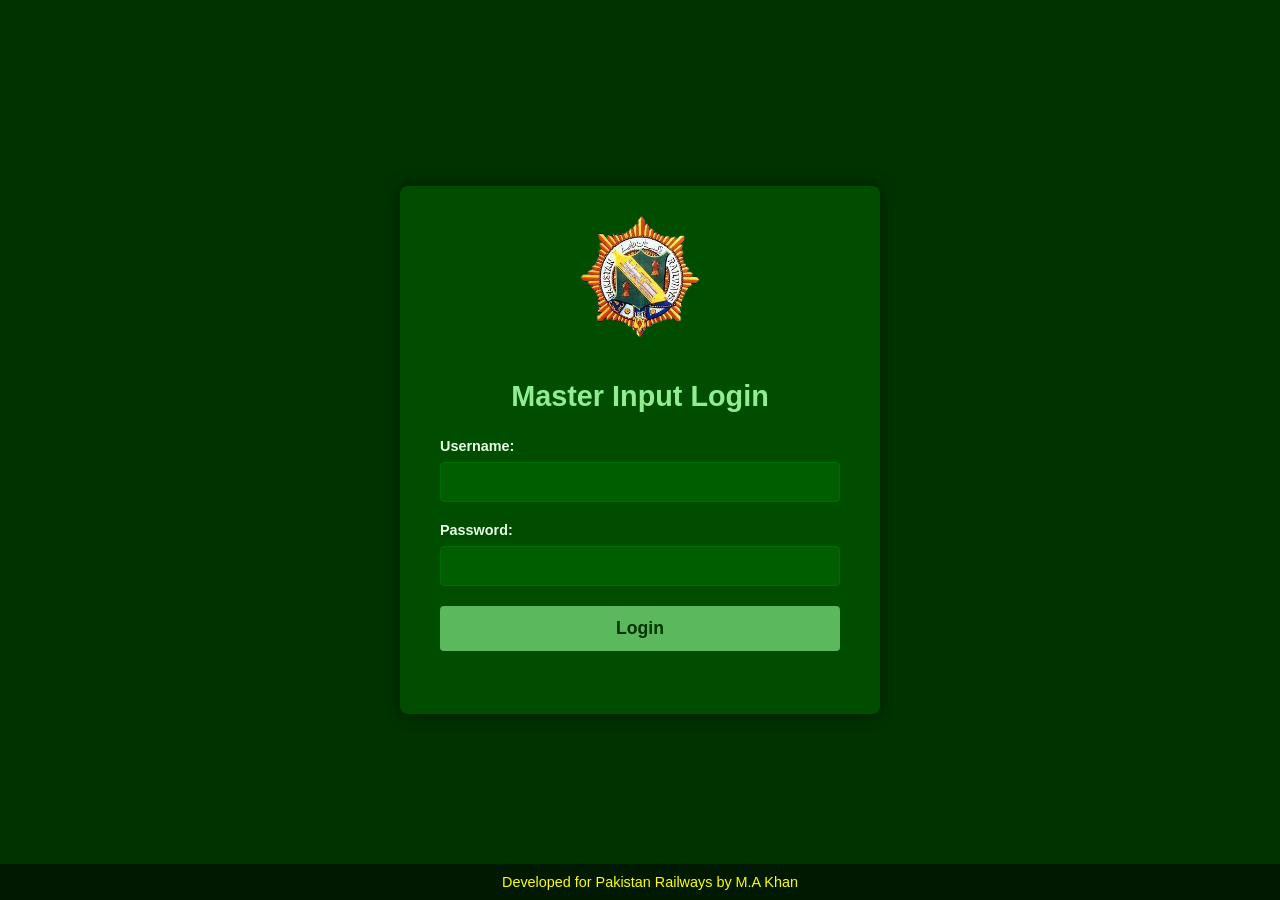
<file: index.html>
<!DOCTYPE html>
<html lang="en">
<head>
    <meta charset="UTF-8">
    <meta name="viewport" content="width=device-width, initial-scale=1.0">
    <link rel="preconnect" href="https://fonts.googleapis.com">
<link rel="preconnect" href="https://fonts.gstatic.com" crossorigin>
<link href="https://fonts.googleapis.com/css2?family=Noto+Nastaliq+Urdu:wght@400;700&family=Poppins:ital,wght@0,100;0,200;0,300;0,400;0,500;0,600;0,700;0,800;0,900;1,100;1,200;1,300;1,400;1,500;1,600;1,700;1,800;1,900&family=Roboto:ital,wght@0,100..900;1,100..900&display=swap" rel="stylesheet">
    <title>Login - Train Schedule Management</title>
    <style>
        html, body {
            height: 100%;
        }
        body {
            font-family: Arial, sans-serif;
            background-color: #003300; /* Dark Green Background */
            color: #e6ffe6; /* Light Green Text */
            display: flex;
            justify-content: center;
            align-items: center;
            height: 100vh;
            margin: 0;
        }
        .login-container {
            background-color: #004d00; /* Darker Green Container */
            padding: 30px 40px;
            border-radius: 8px;
            box-shadow: 0 0 15px rgba(0,0,0,0.5);
            width: 100%;
            max-width: 400px;
            text-align: center;
        }
        .login-container h1 {
            color: #90ee90; /* Light Green Heading */
            margin-bottom: 25px;
            font-size: 1.8em;
        }
        .login-container label {
            display: block;
            text-align: left;
            margin-bottom: 8px;
            font-weight: bold;
            font-size: 0.9em;
        }
        .login-container input[type="text"],
        .login-container input[type="password"] {
            width: 100%; /* Use 100% and box-sizing */
            padding: 10px;
            margin-bottom: 20px;
            border-radius: 4px;
            border: 1px solid #006d00; /* Green border */
            background-color: #005d00; /* Slightly lighter green for input */
            color: #e6ffe6;
            box-sizing: border-box;
            font-size: 1em;
        }
       .login-container button[type="submit"]
        /*.login-container button */
        {
            background-color: #5cb85c; /* Bright Green Button */
            color: #003300; /* Dark text for contrast */
            font-weight: bold;
            padding: 12px 20px;
            border: none;
            border-radius: 4px;
            cursor: pointer;
            font-size: 1.1em;
            width: 100%;
            transition: background-color 0.2s ease;
        }
        .login-container button[type="submit"]:hover
        /* .login-container button:hover*/
        {
            background-color: #4cae4c; /* Darker green on hover */
        }
        #error-message {
            color: #ff9999; /* Light Red/Pink for errors on dark background */
            margin-top: 15px;
            font-size: 0.9em;
            min-height: 1.2em;
        }
        .login-logo {
            max-width: 120px; /* Or a size that fits your logo well */
            margin-bottom: 20px;
        }
        .footer {
            position: fixed;
            bottom: 0;
            left: 0;
            width: 100%;
            text-align: center;
            padding: 10px;
            background-color: rgba(0, 0, 0, 0.5); /* Semi-transparent black */
            color: yellow;
            font-size: 0.9em;
            animation: subtleGlowFooter 2s infinite ease-in-out;
        }
        @keyframes subtleGlowFooter {
            0%, 100% { text-shadow: 0 0 3px rgba(255, 255, 0, 0.4); }
            50% { text-shadow: 0 0 8px rgba(255, 255, 0, 0.8); }
        }
    </style>
</head>
<body>
    <div class="login-container">
        <!-- IMPORTANT: Replace the 'src' attribute below with the path to your actual logo file. -->
        <!-- For example, if you upload 'Pakistan-Railway-Logo.jpg' to the same folder as this file, use src="Pakistan-Railway-Logo.jpg" -->
        <img src="./logo.png" alt="Logo" class="login-logo">
        <h1>Master Input Login</h1>
        <form id="login-form">
            <div>
                <label for="username">Username:</label>
                <input type="text" id="username" name="username" required>
            </div>
            <div>
                <label for="password">Password:</label>
                <input type="password" id="password" name="password" required>
            </div>
            <button type="submit">Login</button>
         </form>
        <div id="error-message"></div>
    </div>
 <div class="footer">Developed for Pakistan Railways by M.A Khan</div>
    <script type="module" src="login_script.js"></script>
</body>
</html>
</file>
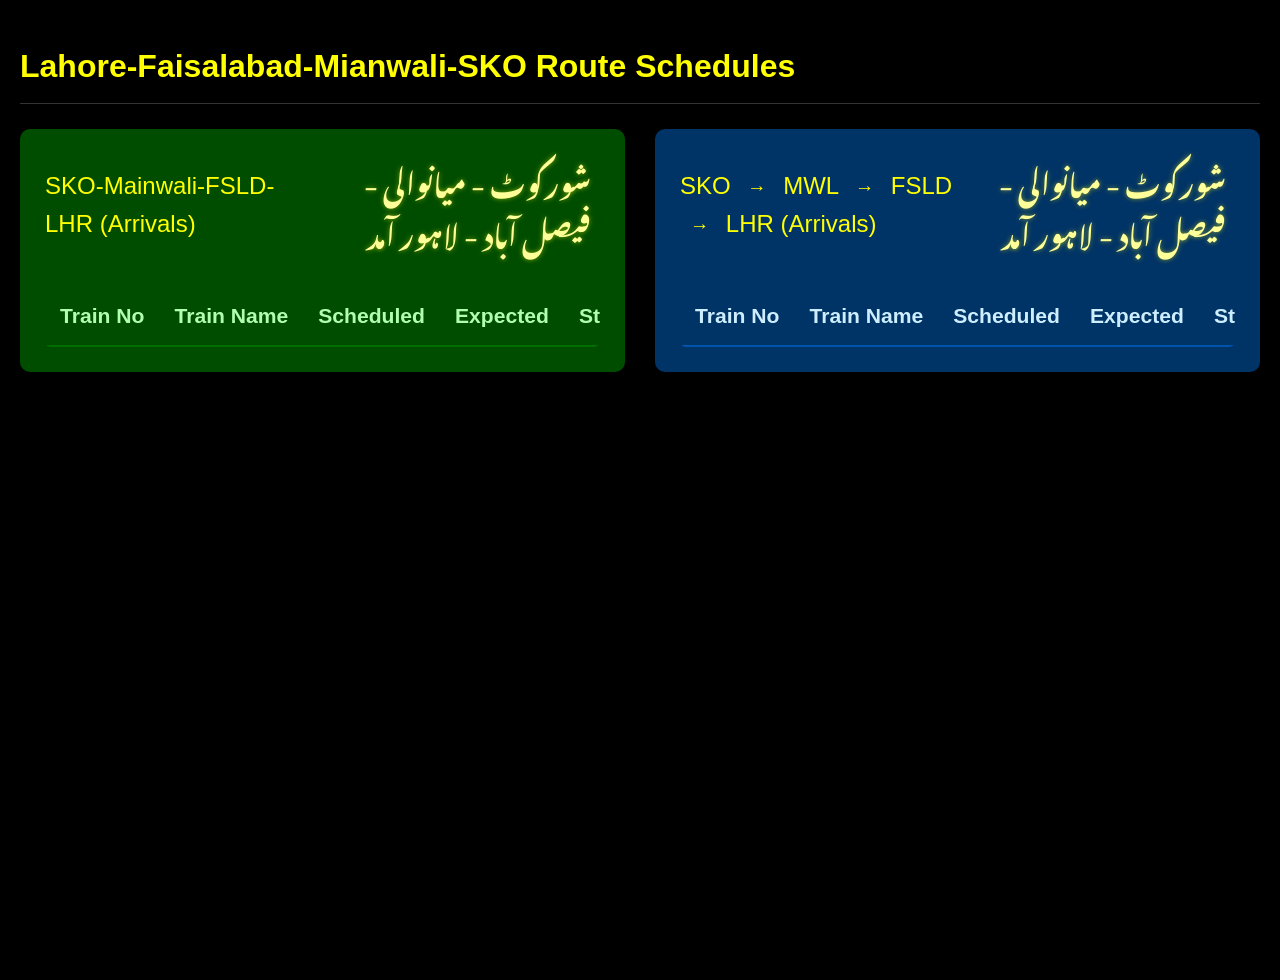
<file: display_lhr_fsld.html>
<!DOCTYPE html>
<html lang="en">
<head>
    <meta charset="UTF-8">
    <meta name="viewport" content="width=device-width, initial-scale=1.0">
    <title>LHR - FSLD Schedules</title>
    <link rel="preconnect" href="https://fonts.googleapis.com">
    <link rel="preconnect" href="https://fonts.gstatic.com" crossorigin>
    <link href="https://fonts.googleapis.com/css2?family=Noto+Nastaliq+Urdu:wght@400;700&display=swap" rel="stylesheet">
    <link rel="stylesheet" href="display_style.css">
</head>
<body>
    <!-- Railway Announcement -->
    <!-- <div id="railway-announcement" class="railway-announcement">
        <div class="announcement-content">
            <strong>تمام مسافر حضرات کو ریلوے انتظامیہ کی طرف سے اطلاع دی جاتی ہے کہ  107 اسلام أباد ایکسپریس کی ڈیریلمنٹ کی وجہ سے راولپنڈی سے لاہور أنے اور جانے کی ٹرین کو وزیرأباد ۔ حافظ أباد ۔ سانگلہ ہلز کی طرف روٹ کر دیا گیا ہے۔<br>
            مسافروں کو وقتی پریشانی کے لیے ریلوے معذرت خواہ ہے۔    شکریہ</strong>
        </div>
    </div> -->

    <h1><span id="page-title-text">Lahore-Faisalabad-Mianwali-SKO Route Schedules</span> <span id="current-datetime" class="current-datetime-display"></span></h1>

    <div class="display-container">
        <section id="lhr-fsld-departures-section" class="route-section departures-theme">
                 <h2><span class="en-text">SKO-Mainwali-FSLD-LHR (Arrivals)</span><span class="ur-text">شورکوٹ - میانوالی - فیصل آباد - لاہور آمد</span></h2>
            <div class="table-wrapper">
                <table>
                    <thead>
                        <tr>
                            <th>Train No</th>
                            <th>Train Name</th>
                            <th>Scheduled</th>
                            <th>Expected</th>
                            <th>Status</th>
                            <th>Platform</th>
                        </tr>
                    </thead>
                    <tbody id="lhr-fsld-departures-body">
                        <!-- Data will be populated by JavaScript -->
                    </tbody>
                </table>
            </div>
        </section>

       <section id="fsld-lhr-arrivals-section" class="route-section arrivals-theme">
            <h2><span class="en-text">SKO <span class="arrow">&rarr;</span> MWL <span class="arrow">&rarr;</span> FSLD <span class="arrow">&rarr;</span> LHR (Arrivals)</span><span class="ur-text">شورکوٹ - میانوالی - فیصل آباد - لاہور آمد</span></h2>
            <div class="table-wrapper">
                <table>
                    <thead>
                        <tr>
                            <th>Train No</th>
                            <th>Train Name</th>
                            <th>Scheduled</th>
                            <th>Expected</th>
                            <th>Status</th>
                            <th>Platform</th>
                        </tr>
                    </thead>
                    <tbody id="fsld-lhr-arrivals-body">
                        <!-- Data will be populated by JavaScript -->
                    </tbody>
                </table>
            </div>
        </section>
    </div>

    <script type="module" src="display_lhr_fsld_script.js"></script>
</body>
</html>
</file>
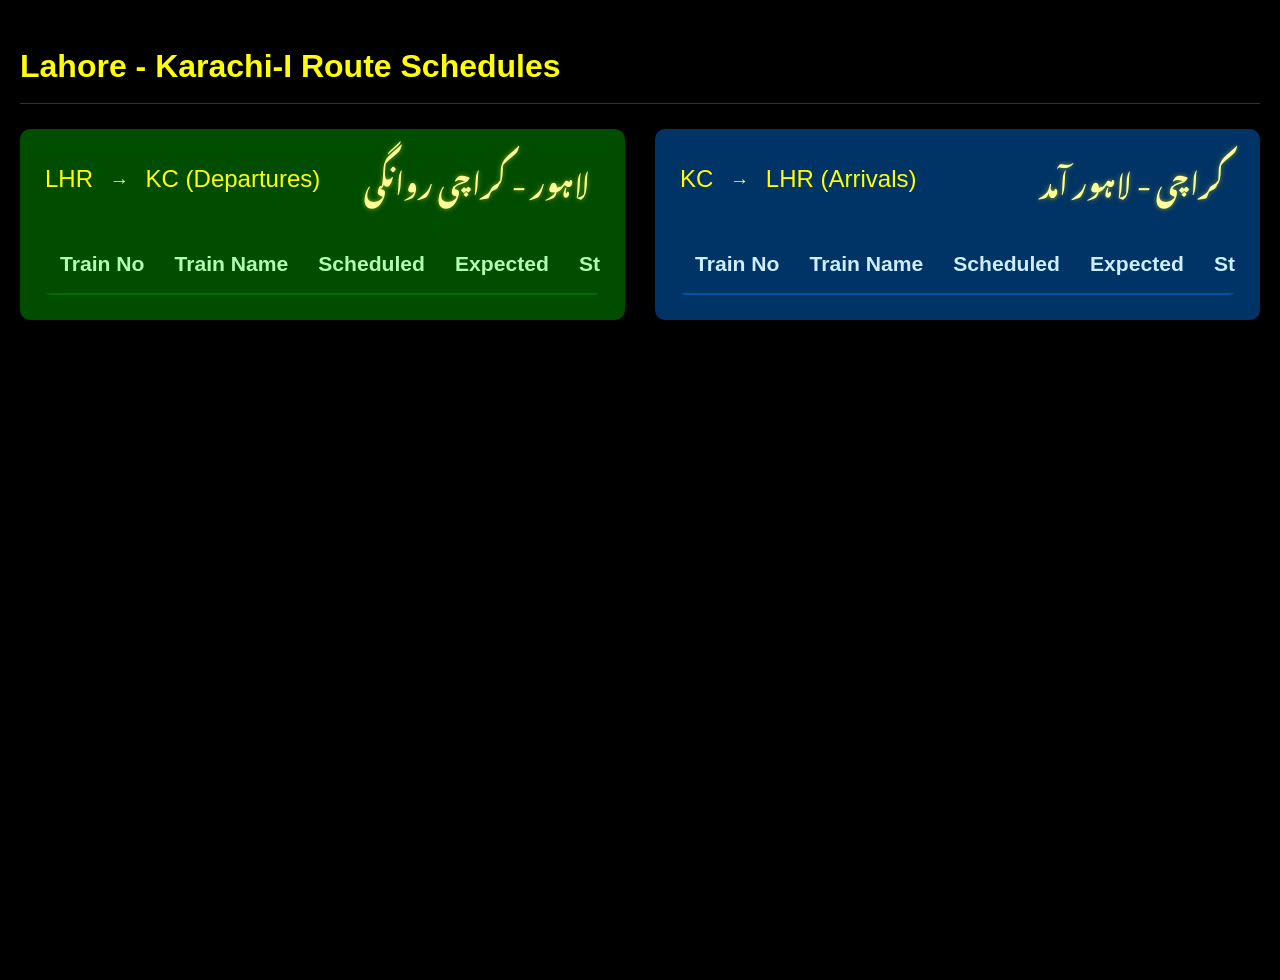
<file: display_lhr_kc.html>
<!DOCTYPE html>
<html lang="en">
<head>
    <meta charset="UTF-8">
    <meta name="viewport" content="width=device-width, initial-scale=1.0">
    <title>LHR - KC Schedules</title>
    <link rel="preconnect" href="https://fonts.googleapis.com">
    <link rel="preconnect" href="https://fonts.gstatic.com" crossorigin>
    <link href="https://fonts.googleapis.com/css2?family=Noto+Nastaliq+Urdu:wght@400;700&display=swap" rel="stylesheet">
    <link rel="stylesheet" href="display_style.css">
</head>
<body>
    <!-- Railway Announcement -->
    <!-- <div id="railway-announcement" class="railway-announcement">
        <div class="announcement-content">
            <strong>تمام مسافر حضرات کو ریلوے انتظامیہ کی طرف سے اطلاع دی جاتی ہے کہ  107 اسلام أباد ایکسپریس کی ڈیریلمنٹ کی وجہ سے راولپنڈی سے لاہور أنے اور جانے کی ٹرین کو وزیرأباد ۔ حافظ أباد ۔ سانگلہ ہلز کی طرف روٹ کر دیا گیا ہے۔<br>
            مسافروں کو وقتی پریشانی کے لیے ریلوے معذرت خواہ ہے۔    شکریہ</strong>
        </div>
    </div> -->

    <h1><span id="page-title-text">Lahore - Karachi-I Route Schedules</span> <span id="current-datetime" class="current-datetime-display"></span></h1>

    <div class="display-container">
        <section id="lhr-kc-departures-section" class="route-section departures-theme">
            <h2><span class="en-text">LHR <span class="arrow">&rarr;</span> KC (Departures)</span><span class="ur-text">لاہور - کراچی روانگی</span></h2>
            <div class="table-wrapper">
                <table>
                    <thead>
                        <tr>
                            <th>Train No</th>
                            <th>Train Name</th>
                            <th>Scheduled</th>
                            <th>Expected</th>
                            <th>Status</th>
                            <th>Platform</th>
                        </tr>
                    </thead>
                    <tbody id="lhr-kc-departures-body">
                        <!-- Data will be populated by JavaScript -->
                    </tbody>
                </table>
            </div>
        </section>

        <section id="kc-lhr-arrivals-section" class="route-section arrivals-theme">
            <h2><span class="en-text">KC <span class="arrow">&rarr;</span> LHR (Arrivals)</span><span class="ur-text">کراچی - لاہور آمد</span></h2>
            <div class="table-wrapper">
                <table>
                    <thead>
                        <tr>
                            <th>Train No</th>
                            <th>Train Name</th>
                            <th>Scheduled</th>
                            <th>Expected</th>
                            <th>Status</th>
                            <th>Platform</th>
                        </tr>
                    </thead>
                    <tbody id="kc-lhr-arrivals-body">
                        <!-- Data will be populated by JavaScript -->
                    </tbody>
                </table>
            </div>
        </section>
    </div>

    <script type="module" src="display_lhr_kc_script.js"></script>
</body>
</html>
</file>
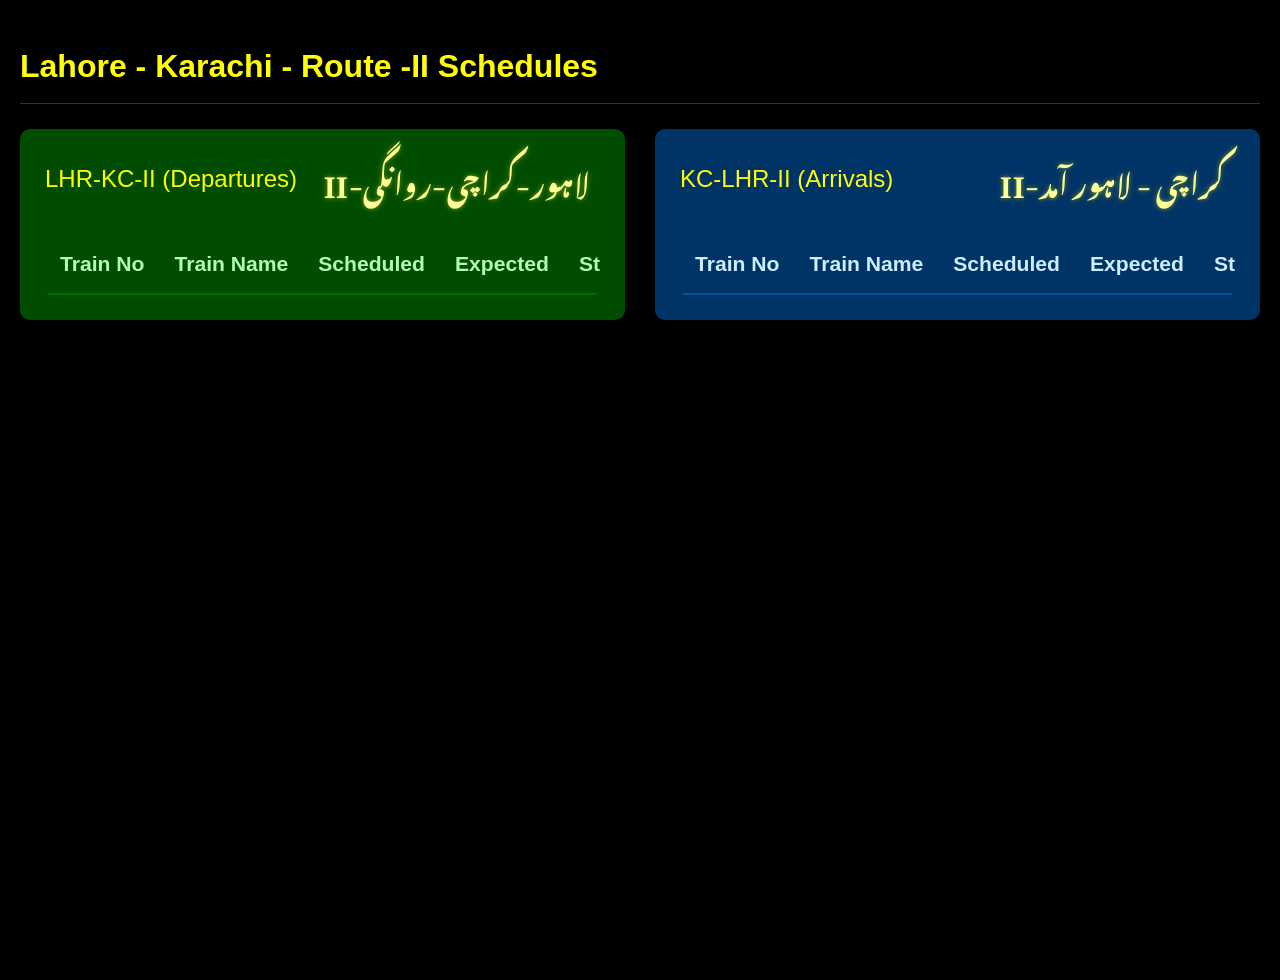
<file: display_lhr_mianwali.html>
<!DOCTYPE html>
<html lang="en">
<head>
    <meta charset="UTF-8">
    <meta name="viewport" content="width=device-width, initial-scale=1.0">
    <link rel="preconnect" href="https://fonts.googleapis.com">
    <link rel="preconnect" href="https://fonts.gstatic.com" crossorigin>
    <link href="https://fonts.googleapis.com/css2?family=Noto+Nastaliq+Urdu:wght@400;700&display=swap" rel="stylesheet">
    <title>LHR - Mianwali Schedules</title>
    <link rel="stylesheet" href="display_style.css">
</head>
<body>
    <!-- Railway Announcement -->
    <!-- <div id="railway-announcement" class="railway-announcement">
        <div class="announcement-content">
            <strong>تمام مسافر حضرات کو ریلوے انتظامیہ کی طرف سے اطلاع دی جاتی ہے کہ  107 اسلام أباد ایکسپریس کی ڈیریلمنٹ کی وجہ سے راولپنڈی سے لاہور أنے اور جانے کی ٹرین کو وزیرأباد ۔ حافظ أباد ۔ سانگلہ ہلز کی طرف روٹ کر دیا گیا ہے۔<br>
            مسافروں کو وقتی پریشانی کے لیے ریلوے معذرت خواہ ہے۔    شکریہ</strong>
        </div>
    </div> -->

    <h1><span id="page-title-text">Lahore - Karachi - Route -II Schedules</span> <span id="current-datetime" class="current-datetime-display"></span></h1>

    <div class="display-container">
        <section id="lhr-mianwali-departures-section" class="route-section departures-theme">
            <h2><span class="en-text">LHR-KC-II (Departures)</span><span class="ur-text">II-لاہور-کراچی-روانگی</span></h2>
            <div class="table-wrapper">
                <table>
                    <thead>
                        <tr>
                            <th>Train No</th>
                            <th>Train Name</th>
                            <th>Scheduled</th>
                            <th>Expected</th>
                            <th>Status</th>
                            <th>Platform</th>
                        </tr>
                    </thead>
                    <tbody id="lhr-mianwali-departures-body">
                        <!-- Data will be populated by JavaScript -->
                    </tbody>
                </table>
            </div>
        </section>

        <section id="mianwali-lhr-arrivals-section" class="route-section arrivals-theme">
               <h2><span class="en-text">KC-LHR-II (Arrivals)</span><span class="ur-text">II-کراچی - لاہور آمد</span></h2>
            <div class="table-wrapper">  
                <table>
                    <thead>
                        <tr>
                            <th>Train No</th>
                            <th>Train Name</th>
                            <th>Scheduled</th>
                            <th>Expected</th>
                            <th>Status</th>
                            <th>Platform</th>
                        </tr>
                    </thead>
                    <tbody id="mianwali-lhr-arrivals-body">
                        <!-- Data will be populated by JavaScript -->
                    </tbody>
                </table>
            </div>
        </section>
    </div>

    <script type="module" src="display_lhr_mianwali_script.js"></script>
</body>
</html>
</file>
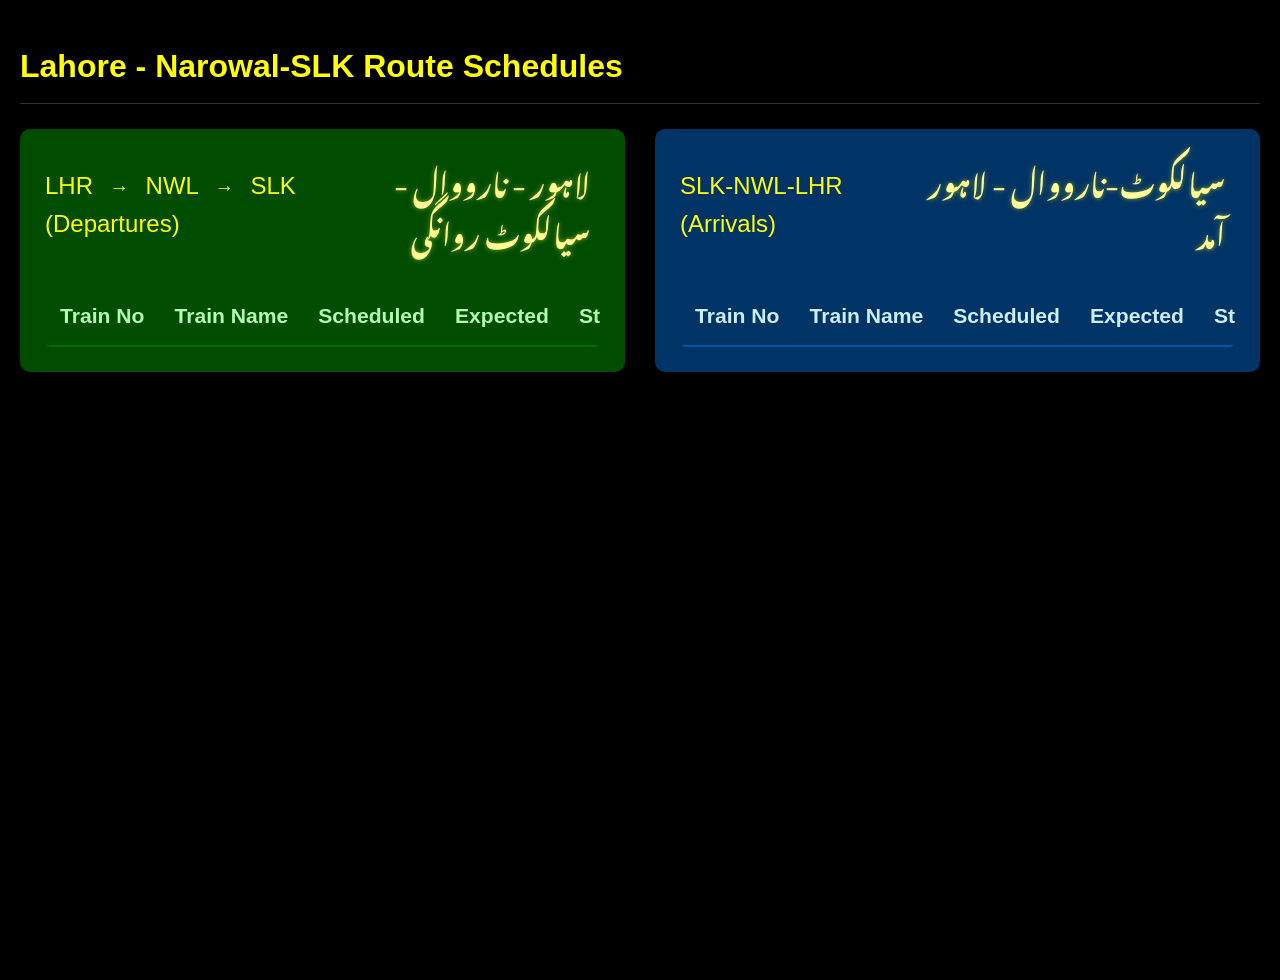
<file: display_lhr_nwl.html>
<!DOCTYPE html>
<html lang="en">
<head>
    <meta charset="UTF-8">
    <meta name="viewport" content="width=device-width, initial-scale=1.0">
    <link rel="preconnect" href="https://fonts.googleapis.com">
    <link rel="preconnect" href="https://fonts.gstatic.com" crossorigin>
    <link href="https://fonts.googleapis.com/css2?family=Noto+Nastaliq+Urdu:wght@400;700&display=swap" rel="stylesheet">
    <title>LHR - NWL Schedules</title>
    <link rel="stylesheet" href="display_style.css">
</head>
<body>
    <!-- Railway Announcement -->
    <!-- <div id="railway-announcement" class="railway-announcement">
        <div class="announcement-content">
            <strong>تمام مسافر حضرات کو ریلوے انتظامیہ کی طرف سے اطلاع دی جاتی ہے کہ  107 اسلام أباد ایکسپریس کی ڈیریلمنٹ کی وجہ سے راولپنڈی سے لاہور أنے اور جانے کی ٹرین کو وزیرأباد ۔ حافظ أباد ۔ سانگلہ ہلز کی طرف روٹ کر دیا گیا ہے۔<br>
            مسافروں کو وقتی پریشانی کے لیے ریلوے معذرت خواہ ہے۔    شکریہ</strong>
        </div>
    </div> -->

    <h1><span id="page-title-text">Lahore - Narowal-SLK Route Schedules</span> <span id="current-datetime" class="current-datetime-display"></span></h1>

    <div class="display-container">
        <section id="lhr-nwl-departures-section" class="route-section departures-theme">
                        <h2><span class="en-text">LHR <span class="arrow">&rarr;</span> NWL <span class="arrow">&rarr;</span> SLK (Departures)</span><span class="ur-text">لاہور - نارووال - سیالکوٹ روانگی</span></h2>
            <div class="table-wrapper">
                <table>
                    <thead>
                        <tr>
                            <th>Train No</th>
                            <th>Train Name</th>
                            <th>Scheduled</th>
                            <th>Expected</th>
                            <th>Status</th>
                            <th>Platform</th>
                        </tr>
                    </thead>
                    <tbody id="lhr-nwl-departures-body">
                        <!-- Data will be populated by JavaScript -->
                    </tbody>
                </table>
            </div>
        </section>

        <section id="nwl-lhr-arrivals-section" class="route-section arrivals-theme">
            <h2><span class="en-text">SLK-NWL-LHR (Arrivals)</span><span class="ur-text">سیالکوٹ-نارووال - لاہور آمد</span></h2>
            <div class="table-wrapper">
                <table>
                    <thead>
                        <tr>
                            <th>Train No</th>
                            <th>Train Name</th>
                            <th>Scheduled</th>
                            <th>Expected</th>
                            <th>Status</th>
                            <th>Platform</th>
                        </tr>
                    </thead>
                    <tbody id="nwl-lhr-arrivals-body">
                        <!-- Data will be populated by JavaScript -->
                    </tbody>
                </table>
            </div>
        </section>
    </div>

    <script type="module" src="display_lhr_nwl_script.js"></script>
</body>
</html>
</file>
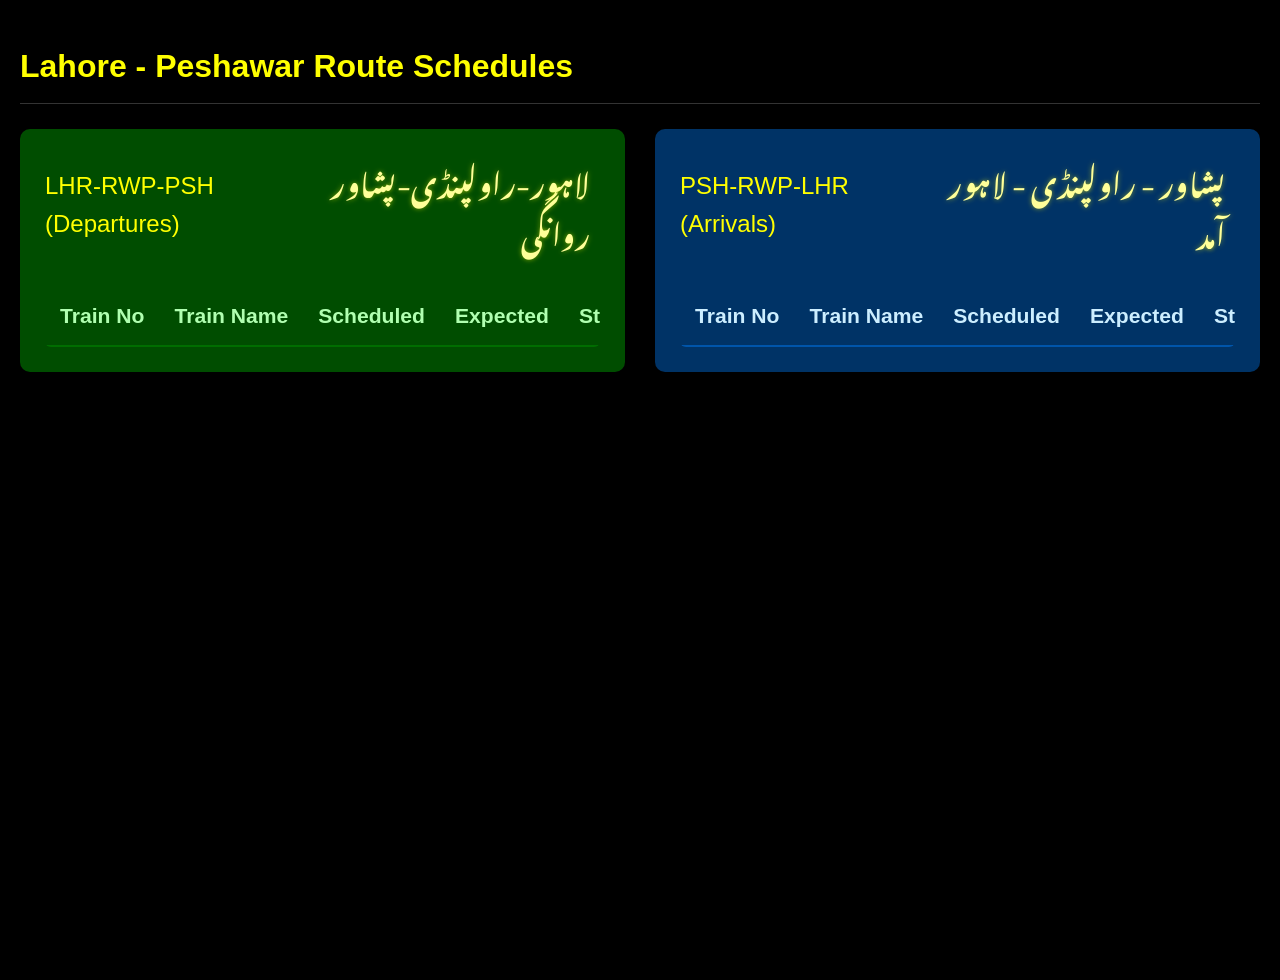
<file: display_lhr_psh.html>
<!DOCTYPE html>
<html lang="en">
<head>
    <meta charset="UTF-8">
    <meta name="viewport" content="width=device-width, initial-scale=1.0">
    <title>LHR - PSH Schedules</title>
    <link rel="preconnect" href="https://fonts.googleapis.com">
    <link rel="preconnect" href="https://fonts.gstatic.com" crossorigin>
    <link href="https://fonts.googleapis.com/css2?family=Noto+Nastaliq+Urdu:wght@400;700&display=swap" rel="stylesheet">
    <link rel="stylesheet" href="display_style.css">
</head>
<body>
    <!-- Railway Announcement -->
    <!-- <div id="railway-announcement" class="railway-announcement">
        <div class="announcement-content">
            <strong>تمام مسافر حضرات کو ریلوے انتظامیہ کی طرف سے اطلاع دی جاتی ہے کہ  107 اسلام أباد ایکسپریس کی ڈیریلمنٹ کی وجہ سے راولپنڈی سے لاہور أنے اور جانے کی ٹرین کو وزیرأباد ۔ حافظ أباد ۔ سانگلہ ہلز کی طرف روٹ کر دیا گیا ہے۔<br>
            مسافروں کو وقتی پریشانی کے لیے ریلوے معذرت خواہ ہے۔    شکریہ</strong>
        </div>
    </div> -->

    <h1><span id="page-title-text">Lahore - Peshawar Route Schedules</span> <span id="current-datetime" class="current-datetime-display"></span></h1>

    <div class="display-container">
        <section id="lhr-psh-departures-section" class="route-section departures-theme">
               <h2><span class="en-text">LHR-RWP-PSH (Departures)</span><span class="ur-text">لاہور-راولپنڈی-پشاور روانگی</span></h2>
            <div class="table-wrapper">
                <table>
                    <thead>
                        <tr>
                            <th>Train No</th>
                            <th>Train Name</th>
                            <th>Scheduled</th>
                            <th>Expected</th>
                            <th>Status</th>
                            <th>Platform</th>
                        </tr>
                    </thead>
                    <tbody id="lhr-psh-departures-body">
                        <!-- Data will be populated by JavaScript -->
                    </tbody>
                </table>
            </div>
        </section>

        <section id="psh-lhr-arrivals-section" class="route-section arrivals-theme">
            <h2><span class="en-text">PSH-RWP-LHR (Arrivals)</span><span class="ur-text">پشاور - راولپنڈی - لاہور آمد</span></h2>
            <div class="table-wrapper">
                <table>
                    <thead>
                        <tr>
                            <th>Train No</th>
                            <th>Train Name</th>
                            <th>Scheduled</th>
                            <th>Expected</th>
                            <th>Status</th>
                            <th>Platform</th>
                        </tr>
                    </thead>
                    <tbody id="psh-lhr-arrivals-body">
                        <!-- Data will be populated by JavaScript -->
                    </tbody>
                </table>
            </div>
        </section>
    </div>

    <script type="module" src="display_lhr_psh_script.js"></script>
</body>
</html>
</file>
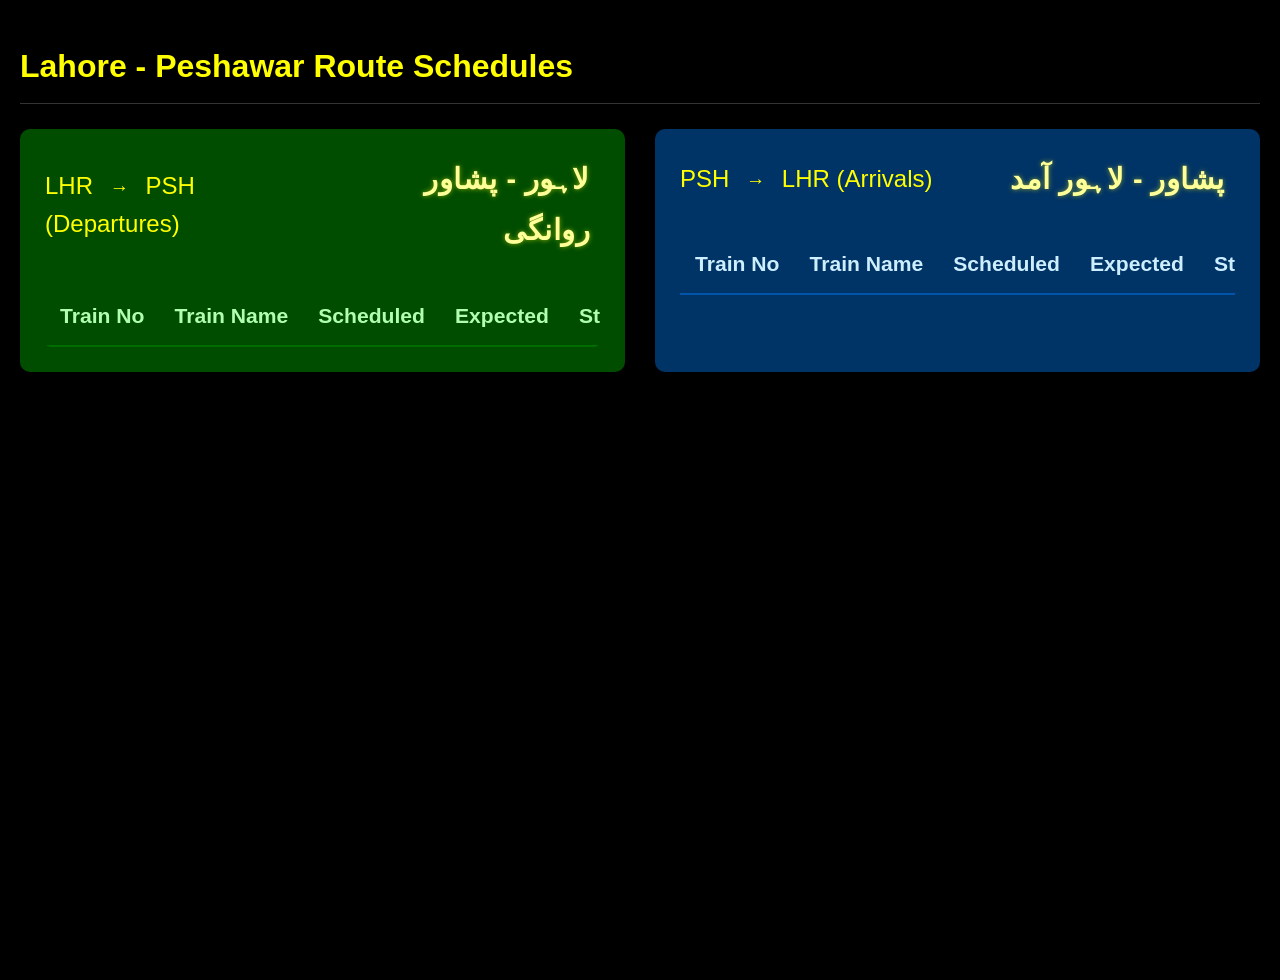
<file: display_lhr_psh11.html>
<!DOCTYPE html>
<html lang="en">
<head>
    <meta charset="UTF-8">
    <meta name="viewport" content="width=device-width, initial-scale=1.0">
    <title>LHR - PSH Schedules</title>
    <link rel="stylesheet" href="display_style.css">
</head>
<body>
    <h1><span id="page-title-text">Lahore - Peshawar Route Schedules</span> <span id="current-datetime" class="current-datetime-display"></span></h1>

    <div class="display-container">
        <section id="lhr-psh-departures-section" class="route-section departures-theme">
            <h2><span class="en-text">LHR <span class="arrow">&rarr;</span> PSH (Departures)</span><span class="ur-text">لاہور - پشاور روانگی</span></h2>
            <div class="table-wrapper">
                <table>
                    <thead>
                        <tr>
                            <th>Train No</th>
                            <th>Train Name</th>
                            <th>Scheduled</th>
                            <th>Expected</th>
                            <th>Status</th>
                            <th>Platform</th>
                        </tr>
                    </thead>
                    <tbody id="lhr-psh-departures-body">
                        <!-- Data will be populated by JavaScript -->
                    </tbody>
                </table>
            </div>
        </section>

        <section id="psh-lhr-arrivals-section" class="route-section arrivals-theme">
            <h2><span class="en-text">PSH <span class="arrow">&rarr;</span> LHR (Arrivals)</span><span class="ur-text">پشاور - لاہور آمد</span></h2>
            <div class="table-wrapper">
                <table>
                    <thead>
                        <tr>
                            <th>Train No</th>
                            <th>Train Name</th>
                            <th>Scheduled</th>
                            <th>Expected</th>
                            <th>Status</th>
                            <th>Platform</th>
                        </tr>
                    </thead>
                    <tbody id="psh-lhr-arrivals-body">
                        <!-- Data will be populated by JavaScript -->
                    </tbody>
                </table>
            </div>
        </section>
    </div>

    <script type="module" src="display_lhr_psh_script.js"></script>
</body>
</html>
</file>
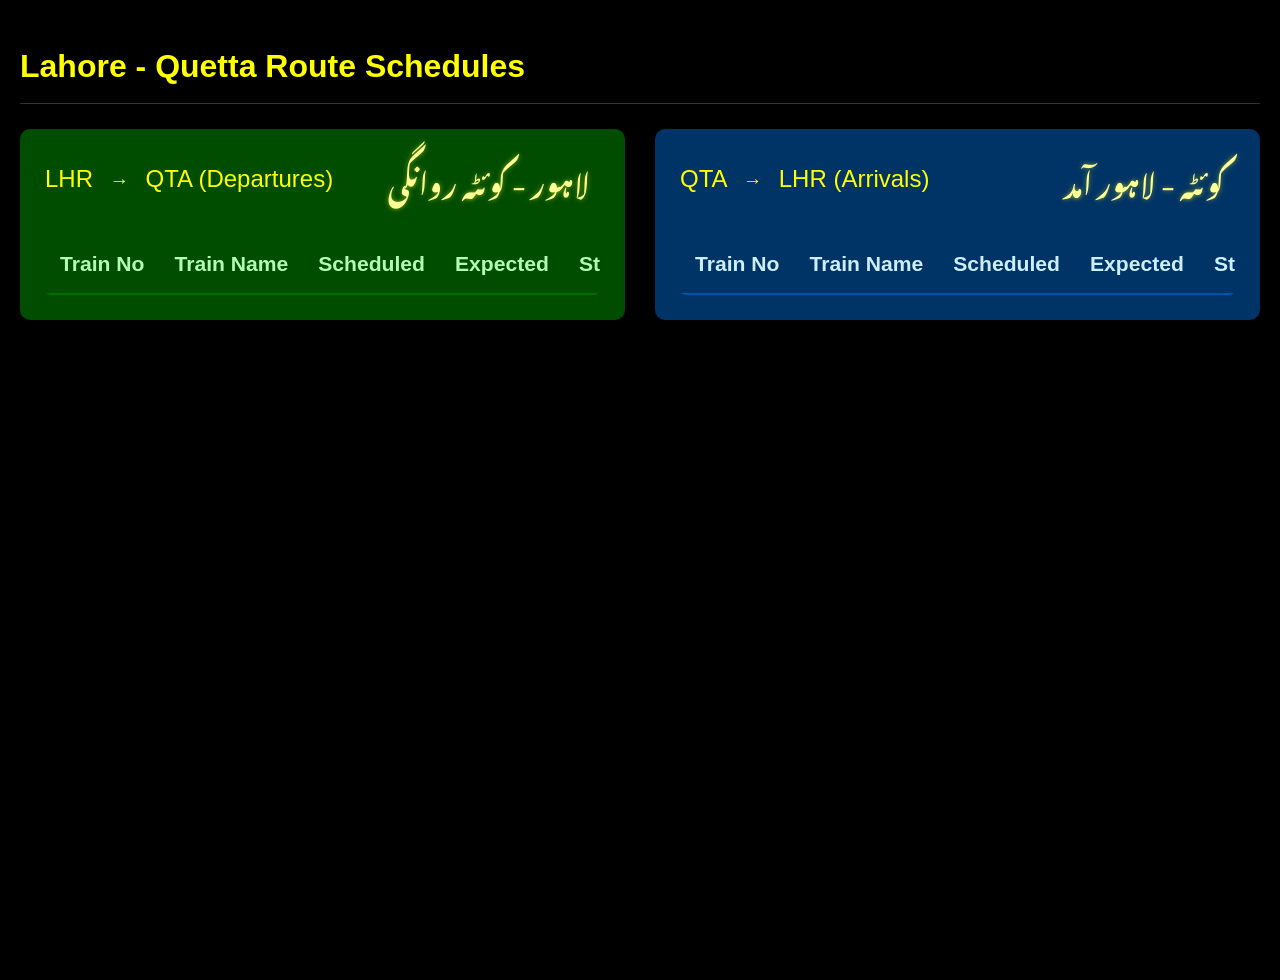
<file: display_lhr_qta.html>
<!DOCTYPE html>
<html lang="en">
<head>
    <meta charset="UTF-8">
    <meta name="viewport" content="width=device-width, initial-scale=1.0">
    <link rel="preconnect" href="https://fonts.googleapis.com">
    <link rel="preconnect" href="https://fonts.gstatic.com" crossorigin>
    <link href="https://fonts.googleapis.com/css2?family=Noto+Nastaliq+Urdu:wght@400;700&display=swap" rel="stylesheet">
    <title>LHR - QTA Schedules</title>
    <link rel="stylesheet" href="display_style.css">
</head>
<body>
    <!-- Railway Announcement -->
    <!-- <div id="railway-announcement" class="railway-announcement">
        <div class="announcement-content">
            <strong>تمام مسافر حضرات کو ریلوے انتظامیہ کی طرف سے اطلاع دی جاتی ہے کہ  107 اسلام أباد ایکسپریس کی ڈیریلمنٹ کی وجہ سے راولپنڈی سے لاہور أنے اور جانے کی ٹرین کو وزیرأباد ۔ حافظ أباد ۔ سانگلہ ہلز کی طرف روٹ کر دیا گیا ہے۔<br>
            مسافروں کو وقتی پریشانی کے لیے ریلوے معذرت خواہ ہے۔    شکریہ</strong>
        </div>
    </div> -->

    <h1><span id="page-title-text">Lahore - Quetta Route Schedules</span> <span id="current-datetime" class="current-datetime-display"></span></h1>

    <div class="display-container">
        <section id="lhr-qta-departures-section" class="route-section departures-theme">
            <h2><span class="en-text">LHR <span class="arrow">&rarr;</span> QTA (Departures)</span><span class="ur-text">لاہور - کوئٹہ روانگی</span></h2>
            <div class="table-wrapper">
                <table>
                    <thead>
                        <tr>
                            <th>Train No</th>
                            <th>Train Name</th>
                            <th>Scheduled</th>
                            <th>Expected</th>
                            <th>Status</th>
                            <th>Platform</th>
                        </tr>
                    </thead>
                    <tbody id="lhr-qta-departures-body">
                        <!-- Data will be populated by JavaScript -->
                    </tbody>
                </table>
            </div>
        </section>

        <section id="qta-lhr-arrivals-section" class="route-section arrivals-theme">
            <h2><span class="en-text">QTA <span class="arrow">&rarr;</span> LHR (Arrivals)</span><span class="ur-text">کوئٹہ - لاہور آمد</span></h2>
            <div class="table-wrapper">
                <table>
                    <thead>
                        <tr>
                            <th>Train No</th>
                            <th>Train Name</th>
                            <th>Scheduled</th>
                            <th>Expected</th>
                            <th>Status</th>
                            <th>Platform</th>
                        </tr>
                    </thead>
                    <tbody id="qta-lhr-arrivals-body">
                        <!-- Data will be populated by JavaScript -->
                    </tbody>
                </table>
            </div>
        </section>
    </div>

    <script type="module" src="display_lhr_qta_script.js"></script>
</body>
</html>
</file>
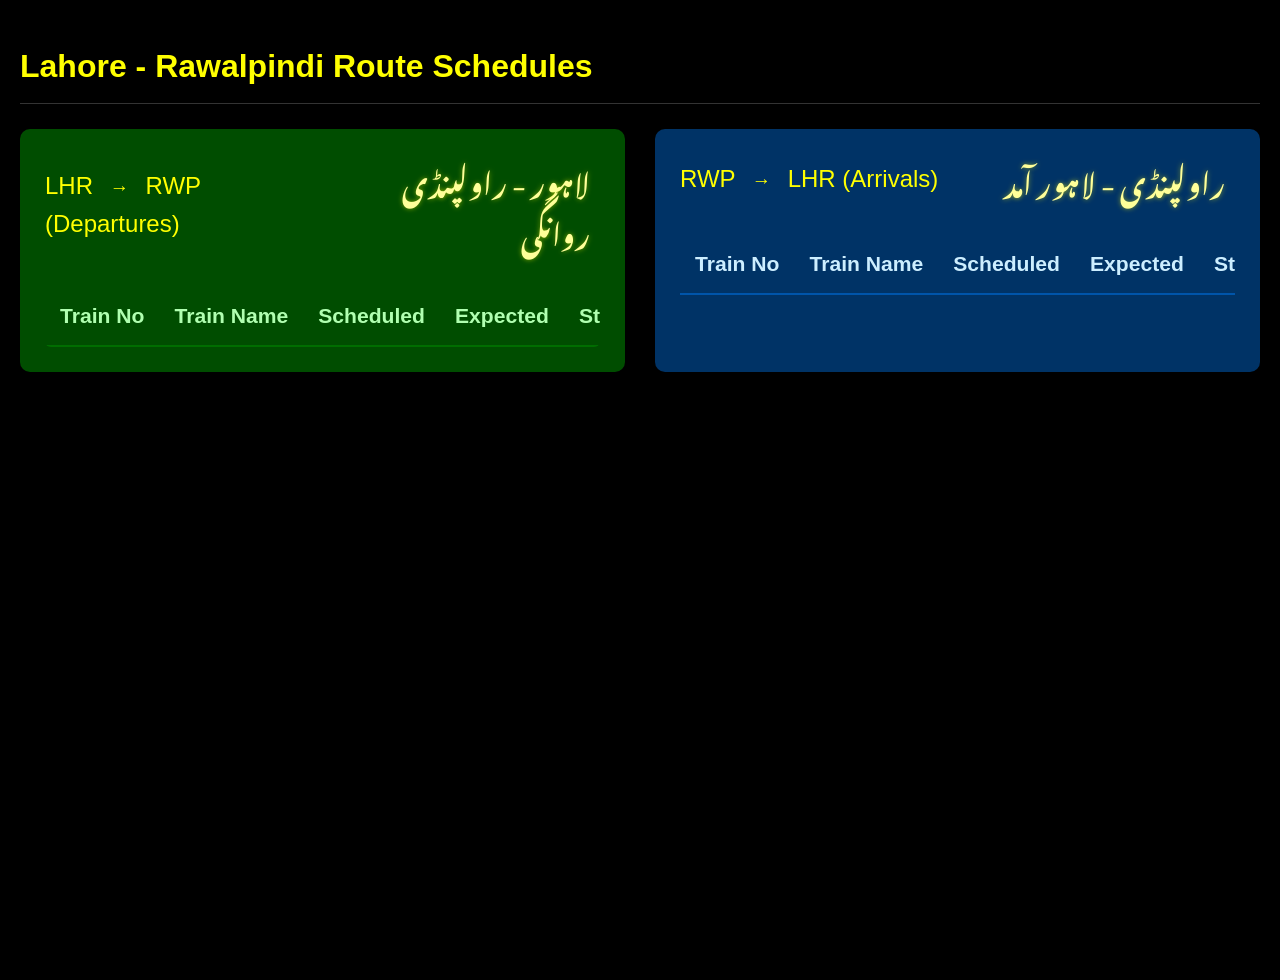
<file: display_lhr_rwp.html>
<!DOCTYPE html>
<html lang="en">
<head>
    <meta charset="UTF-8">
    <meta name="viewport" content="width=device-width, initial-scale=1.0">
    <link rel="preconnect" href="https://fonts.googleapis.com">
    <link rel="preconnect" href="https://fonts.gstatic.com" crossorigin>
    <link href="https://fonts.googleapis.com/css2?family=Noto+Nastaliq+Urdu:wght@400;700&display=swap" rel="stylesheet">
    <title>LHR - RWP Schedules</title>
    <link rel="stylesheet" href="display_style.css">
</head>
<body>
    <!-- Railway Announcement -->
    <!-- <div id="railway-announcement" class="railway-announcement">
        <div class="announcement-content">
            <strong>تمام مسافر حضرات کو ریلوے انتظامیہ کی طرف سے اطلاع دی جاتی ہے کہ  107 اسلام أباد ایکسپریس کی ڈیریلمنٹ کی وجہ سے راولپنڈی سے لاہور أنے اور جانے کی ٹرین کو وزیرأباد ۔ حافظ أباد ۔ سانگلہ ہلز کی طرف روٹ کر دیا گیا ہے۔<br>
            مسافروں کو وقتی پریشانی کے لیے ریلوے معذرت خواہ ہے۔    شکریہ</strong>
        </div>
    </div> -->

    <h1><span id="page-title-text">Lahore - Rawalpindi Route Schedules</span> <span id="current-datetime" class="current-datetime-display"></span></h1>

    <div class="display-container">
        <section id="lhr-rwp-departures-section" class="route-section departures-theme">
            <h2><span class="en-text">LHR <span class="arrow">&rarr;</span> RWP (Departures)</span><span class="ur-text">لاہور - راولپنڈی روانگی</span></h2>
            <div class="table-wrapper">
                <table>
                    <thead>
                        <tr>
                            <th>Train No</th>
                            <th>Train Name</th>
                            <th>Scheduled</th>
                            <th>Expected</th>
                            <th>Status</th>
                            <th>Platform</th>
                        </tr>
                    </thead>
                    <tbody id="lhr-rwp-departures-body">
                        <!-- Data will be populated by JavaScript -->
                    </tbody>
                </table>
            </div>
        </section>

        <section id="rwp-lhr-arrivals-section" class="route-section arrivals-theme">
            <h2><span class="en-text">RWP <span class="arrow">&rarr;</span> LHR (Arrivals)</span><span class="ur-text">راولپنڈی - لاہور آمد</span></h2>
            <div class="table-wrapper">
                <table>
                    <thead>
                        <tr>
                            <th>Train No</th>
                            <th>Train Name</th>
                            <th>Scheduled</th>
                            <th>Expected</th>
                            <th>Status</th>
                            <th>Platform</th>
                        </tr>
                    </thead>
                    <tbody id="rwp-lhr-arrivals-body">
                        <!-- Data will be populated by JavaScript -->
                    </tbody>
                </table>
            </div>
        </section>
    </div>

    <script type="module" src="display_lhr_rwp_script.js"></script>
</body>
</html>
</file>
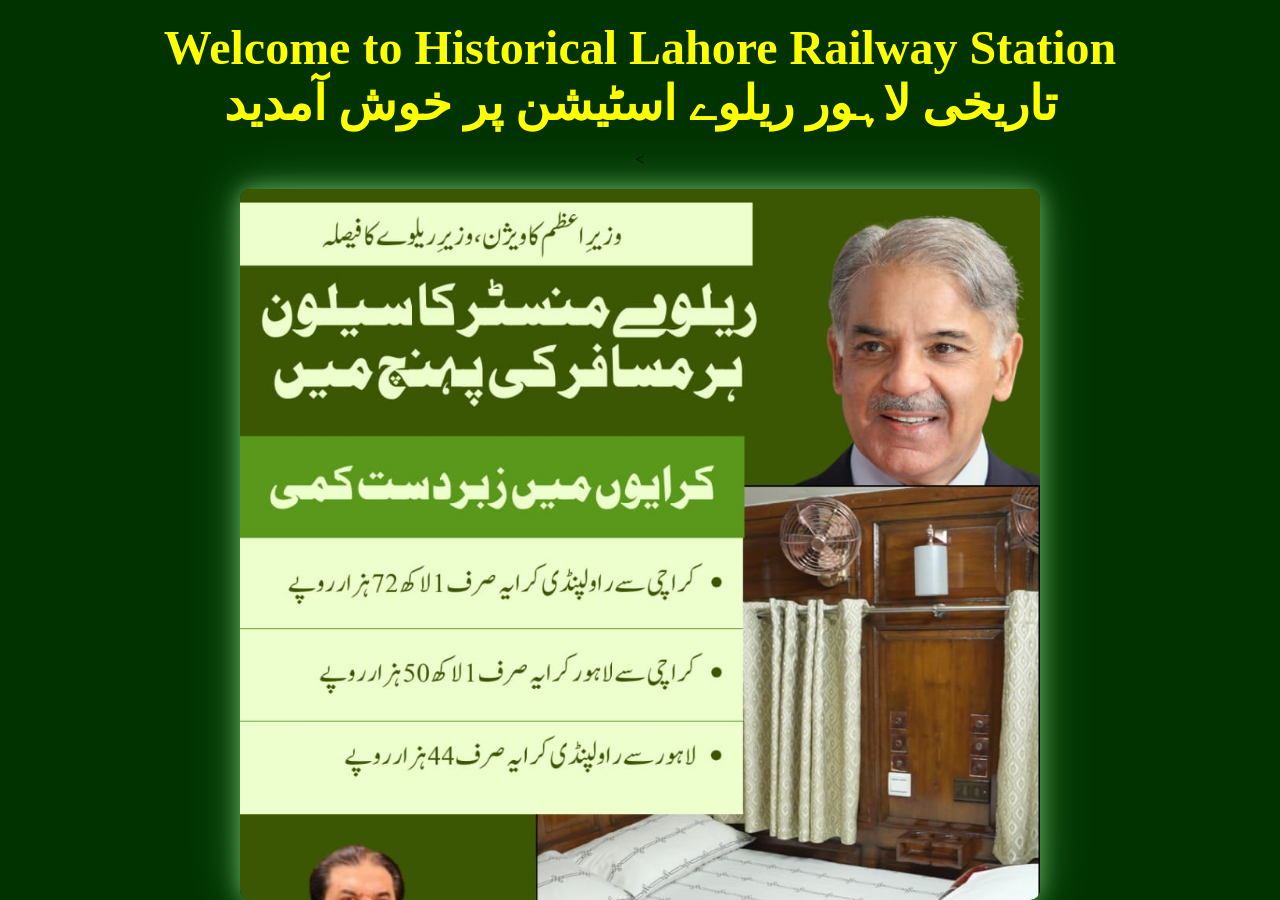
<file: image_display.html>
<!DOCTYPE html>
<html lang="en">
<head>
    <meta charset="UTF-8">
    <meta name="viewport" content="width=device-width, initial-scale=1.0">
    <title>Image Display</title>
    <link rel="stylesheet" href="image_display_style.css">
</head>
<body>
 

    
    <div class="welcome-text">
        <p class="en-text">Welcome to Historical Lahore Railway Station</p> 
        <p class="ur-text">تاریخی لاہور ریلوے اسٹیشن پر خوش آمدید</p>
    </div>
    <!-- Independence Day Celebration -->
    <!-- <div class="independence-day-celebration">
        <div class="independence-text">
            <p class="ur-independence">ریلوے سپریٹینڈنٹ لاہور کی طرف سے تمام وطن عزیز کو 14 اگست مبارک ہو</p>
        </div> -->
        <!-- <div class="flag-container">
            <img src="./PR p.png">
        </div> -->
    </div>
    <<div class="image-container">
        <img src="./saloon .jpeg">
    </div> 
    <script>
        document.addEventListener('DOMContentLoaded', () => {
            const pageSequence = [ // Defines the order of pages for automatic cycling
                'display_lhr_kc.html', 
                'display_lhr_mianwali.html', 
                'display_lhr_psh.html', 
                'display_lhr_fsld.html', 
                'display_lhr_rwp.html', 
                'display_lhr_nwl.html', 
                'display_lhr_qta.html',
                'display_message.html',
                'video_display.html',
                'image_display.html'
            ];
            const currentPageFileName = window.location.pathname.split('/').pop(); 
            const currentIndexInSequence = pageSequence.indexOf(currentPageFileName);
            
            if (currentIndexInSequence !== -1) { 
                const nextPageIndex = (currentIndexInSequence + 1) % pageSequence.length; 
                const nextPageFileName = pageSequence[nextPageIndex];
                
                setTimeout(() => {
                    window.location.href = nextPageFileName;
                }, 30000); 
            }
        });
    </script>
</body>
</html>
</file>
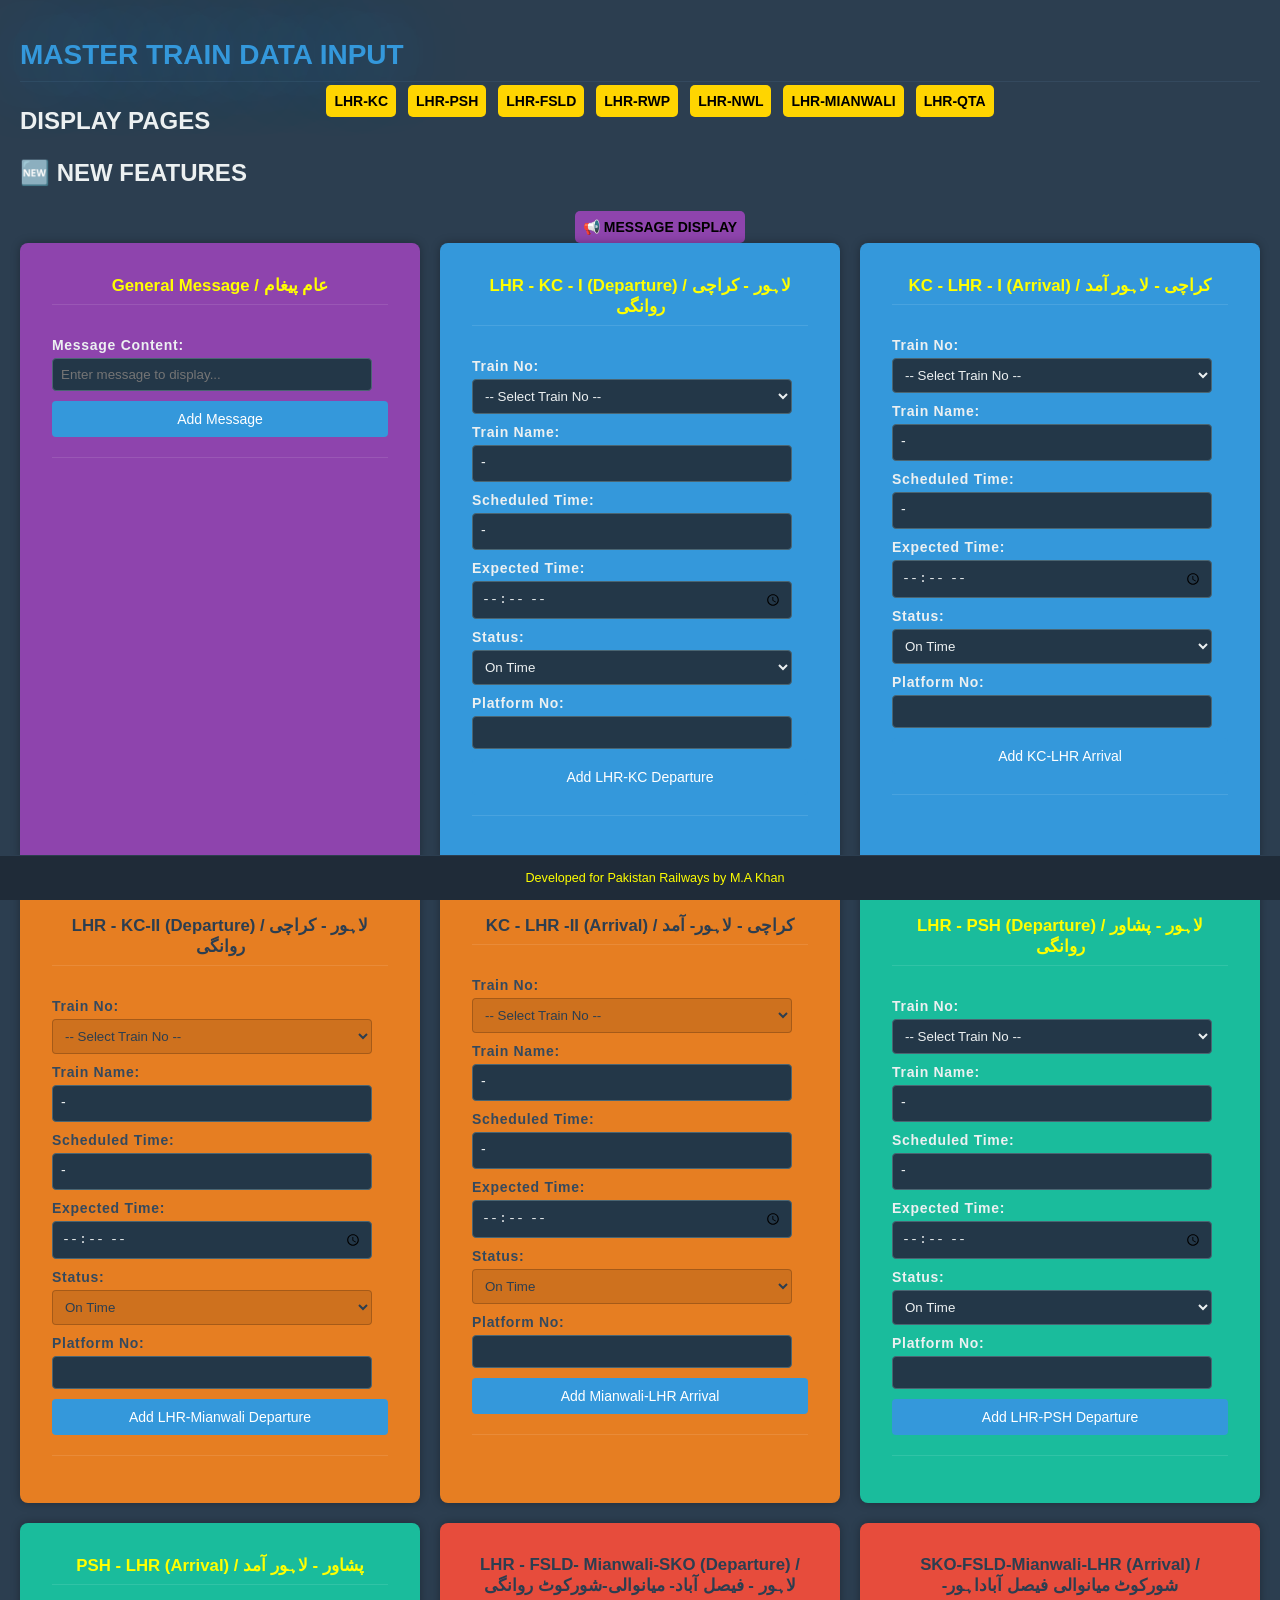
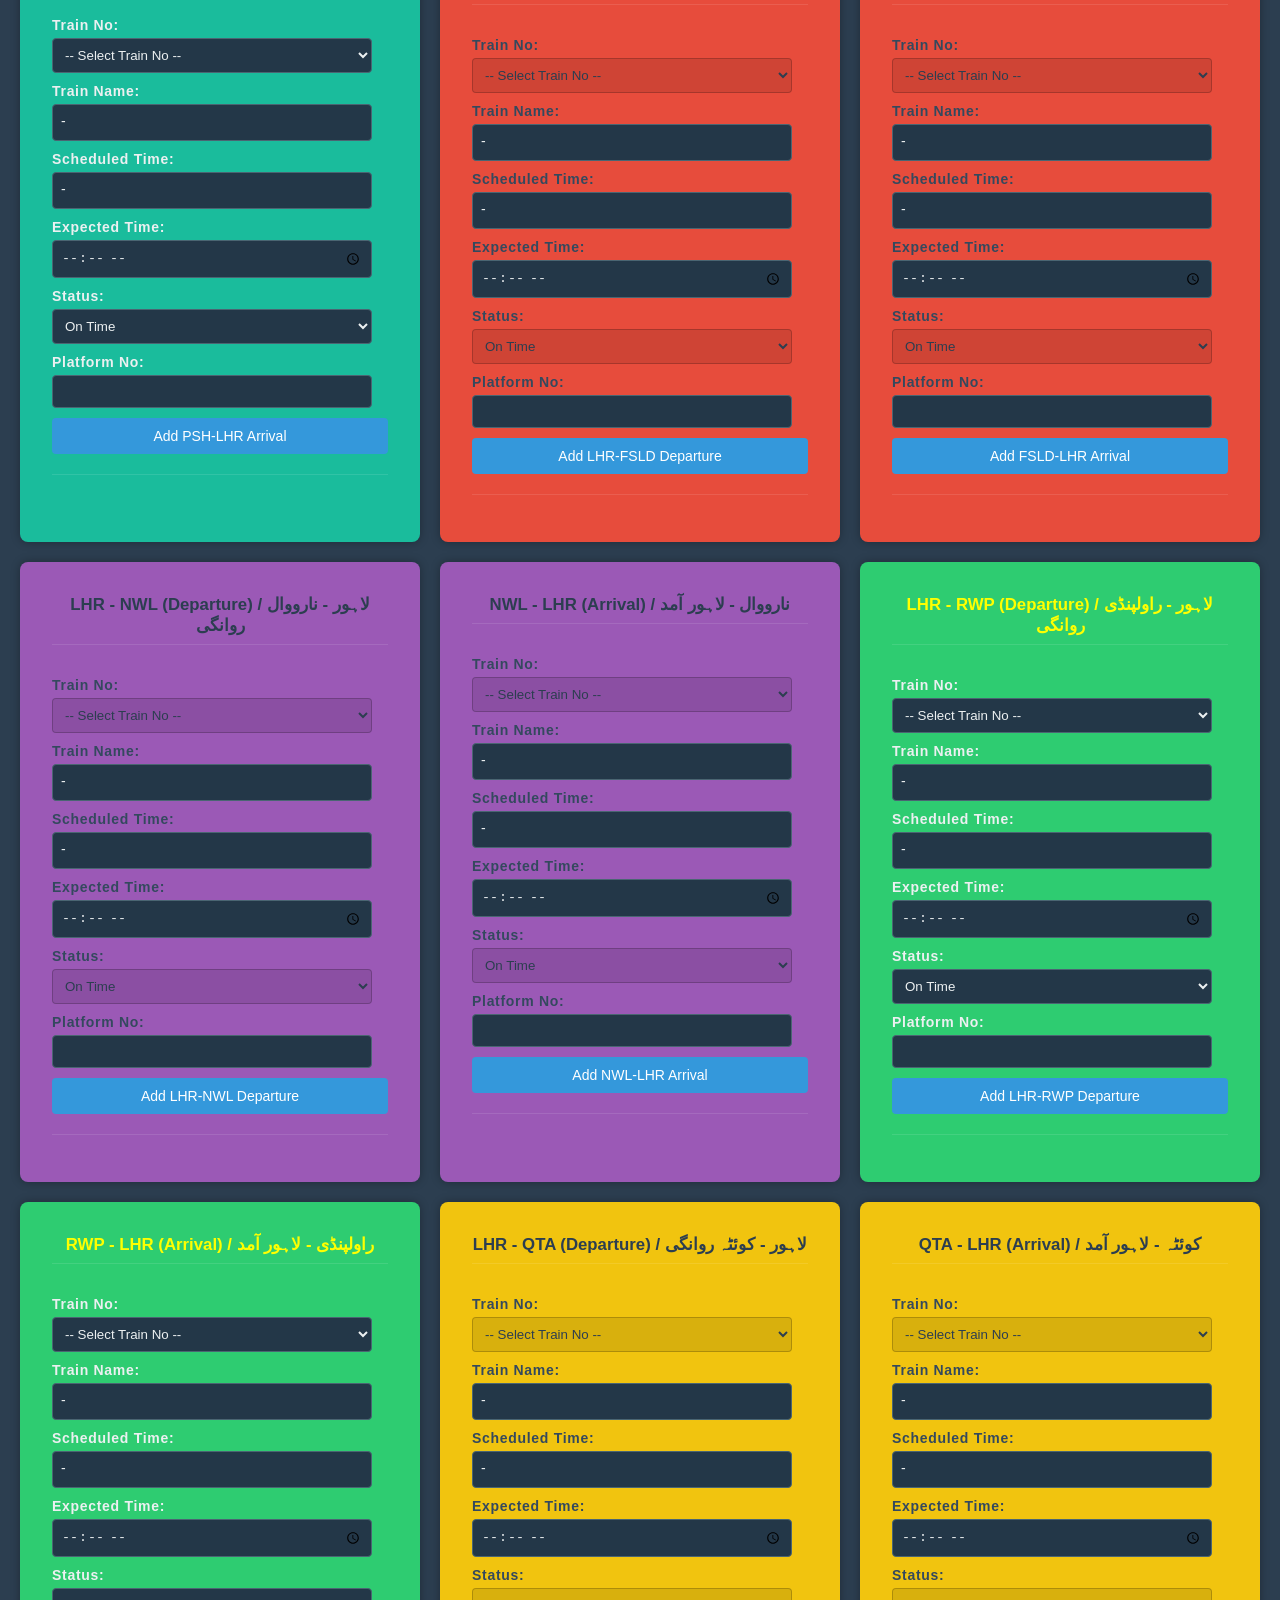
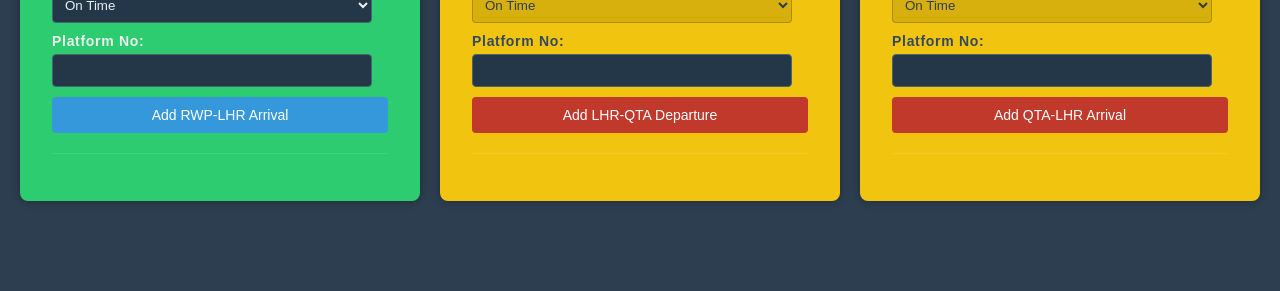
<file: master_input.html>
<!DOCTYPE html>
<html lang="en">

<head>
  <meta charset="UTF-8" />
  <meta name="viewport" content="width=device-width, initial-scale=1.0" />
  <title>Master Train Data Input</title>
  <style>
    body {
      font-family: Arial, sans-serif;
      background-color: #2c3e50;
      /* Neutral dark background */
      color: #ecf0f1;
      margin: 0;
      padding: 20px;
      font-size: 14px;
    }

    h1 {
      text-align: center;
      color: #3498db;
      display: flex;
      justify-content: space-between;
      align-items: center;
      flex-wrap: wrap;
      /* Allow wrapping for smaller screens */
      padding-bottom: 10px;
      /* Add some padding if it wraps */
      border-bottom: 1px solid #34495e;
      /* Optional: visual separator */
      margin-bottom: 25px;
    }

    #page-title-text {
      flex-grow: 1;
      /* Allow title to take available space */
      text-align: left;
      /* Align title to left when date is on right */
      text-transform: uppercase;
      text-shadow: 0 0 77px #0096ff;
    }

    .current-datetime-display {
      font-size: 1em;
      font-weight: normal;
      color: #bdc3c7;
    }

    .forms-container {
      display: grid;
      grid-template-columns: repeat(auto-fit,
          minmax(350px, 1fr));
      /* Responsive grid */
      gap: 20px;
      padding-bottom: 70px;
      /* Space for the footer */
    }

    .form-section {
      padding: 2rem;
      border-radius: 8px;
      box-shadow: 0 0 10px rgba(0, 0, 0, 0.3);
    }

    .form-section h2 {
      margin-top: 0;
      font-size: 1.2em;
      border-bottom: 1px solid rgba(255, 255, 255, 0.1);
      padding-bottom: 8px;
      color: yellow;
      text-align: center;
      margin-bottom: 2rem;
    }

    .form-section label {
      display: block;
      margin-bottom: 5px;
      font-weight: 600;
      letter-spacing: 0.05em;
      font-size: 1em;
      color: #ecf0f1;
    }

    .form-section input[type="text"],
    .form-section input[type="time"],
    .form-section select {
      width: calc(100% - 16px);
      padding: 8px;
      margin-bottom: 10px;
      border-radius: 4px;
      border: 1px solid #4a6572;
      background-color: #233748;
      color: #ecf0f1;
      box-sizing: border-box;
    }

    .form-section button {
      background-color: #3498db;
      color: white;
      padding: 10px 15px;
      border: none;
      border-radius: 4px;
      cursor: pointer;
      font-size: 1em;
      width: 100%;
      transition: background-color 0.2s ease;
    }

    .form-section button:hover {
      background-color: #2980b9;
    }

    .auto-display-field {
      display: inline-block;
      /* Or block if you want it full width like inputs */
      width: calc(100% - 16px);
      /* Match input width */
      padding: 8px;
      margin-bottom: 10px;
      border-radius: 4px;
      border: 1px solid #4a6572;
      background-color: #233748;
      color: #ecf0f1;
      box-sizing: border-box;
      min-height: 37px;
      /* Approx height of an input field with 8px padding */
      line-height: normal;
      /* Adjust if text isn't vertically centered */
      vertical-align: middle;
    }

    /* Form Section Specific Colors */
    .form-section-lhr-kc,
    .form-section-kc-lhr {
      background-color: #3498db;
      /* Blue */
    }

    .form-section-lhr-rwp,
    .form-section-rwp-lhr {
      background-color: #2ecc71;
      /* Emerald Green */
    }

    .form-section-lhr-qta,
    .form-section-qta-lhr {
      background-color: #f1c40f;
      /* Sunflower Yellow */
    }

    .form-section-lhr-fsld,
    .form-section-fsld-lhr {
      background-color: #e74c3c;
      /* Alizarin Red */
    }

    .form-section-lhr-nwl,
    .form-section-nwl-lhr {
      background-color: #9b59b6;
      /* Amethyst Purple */
    }

    .form-section-lhr-mianwali,
    .form-section-mianwali-lhr {
      background-color: #e67e22;
      /* Carrot Orange */
    }

    .form-section-lhr-psh,
    .form-section-psh-lhr {
      background-color: #1abc9c;
      /* Turquoise/Sea Green */
    }

    /* Text color adjustments for readability on specific backgrounds */
    .form-section-lhr-qta h2,
    .form-section-qta-lhr h2,
    .form-section-lhr-fsld h2,
    .form-section-fsld-lhr h2,
    .form-section-lhr-mianwali h2,
    .form-section-mianwali-lhr h2,
    .form-section-lhr-nwl h2,
    .form-section-nwl-lhr h2 {
      color: #2c3e50;
    }

    .form-section-lhr-qta label,
    .form-section-qta-lhr label,
    .form-section-lhr-fsld label,
    .form-section-fsld-lhr label,
    .form-section-lhr-mianwali label,
    .form-section-mianwali-lhr label,
    .form-section-lhr-nwl label,
    .form-section-nwl-lhr label {
      color: #34495e;
    }

    .form-section-lhr-qta input,
    .form-section-qta-lhr input,
    .form-section-lhr-qta select,
    .form-section-qta-lhr select,
    .form-section-lhr-fsld input,
    .form-section-fsld-lhr input,
    .form-section-lhr-fsld select,
    .form-section-fsld-lhr select,
    .form-section-lhr-mianwali input,
    .form-section-mianwali-lhr input,
    .form-section-lhr-mianwali select,
    .form-section-mianwali-lhr select,
    .form-section-lhr-nwl input,
    .form-section-nwl-lhr input,
    .form-section-lhr-nwl select,
    .form-section-nwl-lhr select {
      background-color: rgba(0, 0, 0, 0.1);
      /* Darker input on bright BGs */
      border-color: rgba(0, 0, 0, 0.2);
      color: #2c3e50;
    }

    /* Specific button contrast for very light backgrounds if default blue is not good */
    .form-section-lhr-qta button,
    .form-section-qta-lhr button {
      /* Example for yellow */
      background-color: #c0392b;
      /* Darker Red button on yellow */
      color: white;
    }

    .form-section-lhr-qta button:hover,
    .form-section-qta-lhr button:hover {
      background-color: #a5281b;
    }

    #confirmation-message {
      text-align: center;
      padding: 10px;
      background-color: #27ae60;
      color: white;
      border-radius: 5px;
      display: none;
      position: fixed;
      top: 20px;
      left: 50%;
      transform: translateX(-50%);
      z-index: 1000;
      width: auto;
      min-width: 300px;
      box-shadow: 0 2px 5px rgba(0, 0, 0, 0.2);
    }

    .footer {
      text-align: center;
      padding: 15px;
      margin-top: 30px;
      background-color: #1f2b38;
      color: yellow;
      font-size: 0.9em;
      border-top: 1px solid #2c3e50;
      position: fixed;
      bottom: 0;
      left: 0;
      width: 100%;
      animation: subtleGlowFooter 2s infinite ease-in-out;
      z-index: 99999;
    }

    @keyframes subtleGlowFooter {

      0%,
      100% {
        text-shadow: 0 0 3px rgba(255, 255, 0, 0.4);
      }

      50% {
        text-shadow: 0 0 8px rgba(255, 255, 0, 0.8);
      }
    }

    .data-table-wrapper {
      margin-top: 20px;
      border-top: 1px solid rgba(255, 255, 255, 0.1);
      padding-top: 15px;
      max-height: 300px;
      /* Or a suitable height */
      overflow-y: auto;
    }

    .data-table-wrapper table {
      width: 100%;
      border-collapse: collapse;
      font-size: 0.85em;
      /* Smaller font for these tables */
    }

    .data-table-wrapper th,
    .data-table-wrapper td {
      border: 1px solid #4a6572;
      /* Consistent with input borders */
      padding: 5px 7px;
      text-align: left;
    }

    .data-table-wrapper thead th {
      background-color: #233748;
      /* Darker than section, lighter than body */
      color: #95a5a6;
      /* Lighter grey for headers */
      position: sticky;
      top: 0;
      z-index: 1;
      /* Ensure header is above scrolling content */
    }

    /* Action buttons in master table */
    .data-table-wrapper .action-btn {
      padding: 3px 6px;
      font-size: 0.8em;
      margin-right: 3px;
      color: white;
      /* Default for most buttons */
    }

    .data-table-wrapper .edit-btn {
      background-color: #5bc0de;
    }

    /* Info blue */
    .data-table-wrapper .edit-btn:hover {
      background-color: #31b0d5;
    }

    .data-table-wrapper .remove-btn {
      background-color: #d9534f;
    }

    /* Danger red */
    .data-table-wrapper .remove-btn:hover {
      background-color: #c9302c;
    }

    /* Latest Entry Styling */
    .latest-entry {
      margin-top: 15px;
      padding: 12px;
      border-radius: 6px;
      background-color: rgba(255, 255, 255, 0.1);
      border-left: 4px solid #27ae60;
      animation: fadeIn 0.5s;
    }

    .latest-entry h4 {
      margin-top: 0;
      margin-bottom: 8px;
      color: #2ecc71;
      font-size: 0.95em;
    }

    .latest-entry p {
      margin: 5px 0;
      font-size: 0.9em;
    }

    @keyframes fadeIn {
      from {
        opacity: 0;
        transform: translateY(-10px);
      }

      to {
        opacity: 1;
        transform: translateY(0);
      }
    }

    .btn-routes-slids {
      background-color: rgb(255, 213, 0);
      color: black !important;
      text-decoration: none;
      padding: 0.5rem;
      border-radius: 5px;
      font-weight: 800;
      text-transform: uppercase;
    }

    .btn-routes-slids:hover {
      background-color: rgb(255, 231, 110);
      color: black !important;
    }

    .btn-routes-slids-container {
      width: 100vw;
      position: absolute;
      display: flex;
      justify-content: center;
      gap: 12px;
      top: 85px;
    }

    .display-nav>h3 {
      font-size: 1.5rem;
      text-transform: uppercase;
    }
  </style>
</head>

<body>
  <h1>
    <span id="page-title-text">Master Train Data Input</span><span id="current-datetime"
      class="current-datetime-display"></span>
  </h1>
  <div id="confirmation-message">Data saved successfully!</div>

  <nav class="display-nav">
    <h3>Display Pages</h3>
    <div class="btn-routes-slids-container">
      <a class="btn-routes-slids" href="display_lhr_kc.html" target="_blank" style="color: yellow">LHR-KC</a>
      <a class="btn-routes-slids" href="display_lhr_psh.html" target="_blank" style="color: yellow">LHR-PSH</a>
      <a class="btn-routes-slids" href="display_lhr_fsld.html" target="_blank" style="color: yellow">LHR-FSLD</a>
      <a class="btn-routes-slids" href="display_lhr_rwp.html" target="_blank" style="color: yellow">LHR-RWP</a>
      <a class="btn-routes-slids" href="display_lhr_nwl.html" target="_blank" style="color: yellow">LHR-NWL</a>
      <a class="btn-routes-slids" href="display_lhr_mianwali.html" target="_blank"
        style="color: yellow">LHR-Mianwali</a>
      <a class="btn-routes-slids" href="display_lhr_qta.html" target="_blank" style="color: yellow">LHR-QTA</a>
    </div>
  </nav>

  <!-- New Features Navigation -->
  <nav class="display-nav" style="margin-top: 20px;">
    <h3>🆕 New Features</h3>
    <div class="btn-routes-slids-container" style="position: static; margin-top: 15px;">
      <a class="btn-routes-slids" href="display_message.html" target="_blank"
        style="background-color: #8e44ad; color: white;">📢 Message Display</a>
      <a class="btn-routes-slids" href="upload_video.html" target="_blank"
        style="background-color: #e74c3c; color: white; display: none;" >🎥 Upload Video</a>
    </div>
  </nav>


  <div class="forms-container">
    <!-- General Message Section -->
    <section class="form-section form-section-message" style="background-color: #8e44ad;">
      <h2>General Message / عام پیغام</h2>
      <form id="form-general-message">
        <div>
          <label for="general-message-content">Message Content:</label>
          <input type="text" id="general-message-content" placeholder="Enter message to display..." required />
        </div>
        <div class="form-buttons">
          <button type="submit">Add Message</button>
        </div>
      </form>
      <div id="table-data-general-message" class="data-table-wrapper">
        <!-- Messages will be listed here -->
      </div>
    </section>

    <!-- LHR-KC Departure -->
    <section class="form-section form-section-lhr-kc">
      <h2>LHR - KC - I (Departure) / لاہور - کراچی روانگی</h2>
      <form id="form-lhr-kc-dep">
        <div>
          <label for="lhr-kc-dep-trainNo">Train No:</label><select id="lhr-kc-dep-trainNo" required>
            <option value="">-- Select Train No --</option>
          </select>
        </div>
        <div>
          <label>Train Name:</label><span id="lhr-kc-dep-trainName-display" class="auto-display-field">-</span>
        </div>
        <div>
          <label>Scheduled Time:</label><span id="lhr-kc-dep-scheduledTime-display" class="auto-display-field">-</span>
        </div>
        <input type="hidden" id="lhr-kc-dep-hidden-trainName" name="hiddenTrainName" />
        <input type="hidden" id="lhr-kc-dep-hidden-scheduledTime" name="hiddenScheduledTime" />
        <div>
          <label for="lhr-kc-dep-expectedTime">Expected Time:</label><input type="time" id="lhr-kc-dep-expectedTime" />
        </div>
        <div>
          <label for="lhr-kc-dep-status">Status:</label><select id="lhr-kc-dep-status">
            <option value="On Time">On Time</option>
            <option value="Late">Late</option>
            <option value="Before">Before</option>
            <option value="Cancelled">Cancelled</option>
            <option value="Departed">Departed</option>
          </select>
        </div>
        <div>
          <label for="lhr-kc-dep-platformNo">Platform No:</label><input type="text" id="lhr-kc-dep-platformNo" />
        </div>
        <div class="form-buttons">
          <button type="submit">Add LHR-KC Departure</button>
          <button type="button" class="cancel-edit-btn" style="display: none">
            Cancel Edit
          </button>
        </div>
      </form>
      <div id="table-data-lhr-kc-dep" class="data-table-wrapper"></div>
    </section>

    <!-- KC-LHR Arrival -->
    <section class="form-section form-section-kc-lhr">
      <h2>KC - LHR - I (Arrival) / کراچی - لاہور آمد</h2>
      <form id="form-kc-lhr-arr">
        <div>
          <label for="kc-lhr-arr-trainNo">Train No:</label><select id="kc-lhr-arr-trainNo" required>
            <option value="">-- Select Train No --</option>
          </select>
        </div>
        <div>
          <label>Train Name:</label><span id="kc-lhr-arr-trainName-display" class="auto-display-field">-</span>
        </div>
        <div>
          <label>Scheduled Time:</label><span id="kc-lhr-arr-scheduledTime-display" class="auto-display-field">-</span>
        </div>
        <input type="hidden" id="kc-lhr-arr-hidden-trainName" name="hiddenTrainName" />
        <input type="hidden" id="kc-lhr-arr-hidden-scheduledTime" name="hiddenScheduledTime" />
        <div>
          <label for="kc-lhr-arr-expectedTime">Expected Time:</label><input type="time" id="kc-lhr-arr-expectedTime" />
        </div>
        <div>
          <label for="kc-lhr-arr-status">Status:</label><select id="kc-lhr-arr-status">
            <option value="On Time">On Time</option>
            <option value="Late">Late</option>
            <option value="Before">Before</option>
            <option value="Cancelled">Cancelled</option>
            <option value="Arrived">Arrived</option>
          </select>
        </div>
        <div>
          <label for="kc-lhr-arr-platformNo">Platform No:</label><input type="text" id="kc-lhr-arr-platformNo" />
        </div>
        <div class="form-buttons">
          <button type="submit">Add KC-LHR Arrival</button>
          <button type="button" class="cancel-edit-btn" style="display: none">
            Cancel Edit
          </button>
        </div>
      </form>
      <div id="table-data-kc-lhr-arr" class="data-table-wrapper"></div>
    </section>
    <!-- LHR-Mianwali Departure -->
    <section class="form-section form-section-lhr-mianwali">
      <h2>LHR - KC-II (Departure) / لاہور - کراچی روانگی</h2>
      <form id="form-lhr-mianwali-dep">
        <div>
          <label for="lhr-mianwali-dep-trainNo">Train No:</label><select id="lhr-mianwali-dep-trainNo" required>
            <option value="">-- Select Train No --</option>
          </select>
        </div>
        <div>
          <label>Train Name:</label><span id="lhr-mianwali-dep-trainName-display" class="auto-display-field">-</span>
        </div>
        <div>
          <label>Scheduled Time:</label><span id="lhr-mianwali-dep-scheduledTime-display"
            class="auto-display-field">-</span>
        </div>
        <input type="hidden" id="lhr-mianwali-dep-hidden-trainName" name="hiddenTrainName" />
        <input type="hidden" id="lhr-mianwali-dep-hidden-scheduledTime" name="hiddenScheduledTime" />
        <div>
          <label for="lhr-mianwali-dep-expectedTime">Expected Time:</label><input type="time"
            id="lhr-mianwali-dep-expectedTime" />
        </div>
        <div>
          <label for="lhr-mianwali-dep-status">Status:</label><select id="lhr-mianwali-dep-status">
            <option value="On Time">On Time</option>
            <option value="Late">Late</option>
            <option value="Before">Before</option>
            <option value="Cancelled">Cancelled</option>
            <option value="Departed">Departed</option>
          </select>
        </div>
        <div>
          <label for="lhr-mianwali-dep-platformNo">Platform No:</label><input type="text"
            id="lhr-mianwali-dep-platformNo" />
        </div>
        <div class="form-buttons">
          <button type="submit">Add LHR-Mianwali Departure</button>
          <button type="button" class="cancel-edit-btn" style="display: none">
            Cancel Edit
          </button>
        </div>
      </form>
      <div id="table-data-lhr-mianwali-dep" class="data-table-wrapper"></div>
    </section>

    <!-- Mianwali-LHR Arrival -->
    <section class="form-section form-section-mianwali-lhr">
      <h2>KC - LHR -II (Arrival) / کراچی - لاہور- آمد</h2>
      <form id="form-mianwali-lhr-arr">
        <div>
          <label for="mianwali-lhr-arr-trainNo">Train No:</label><select id="mianwali-lhr-arr-trainNo" required>
            <option value="">-- Select Train No --</option>
          </select>
        </div>
        <div>
          <label>Train Name:</label><span id="mianwali-lhr-arr-trainName-display" class="auto-display-field">-</span>
        </div>
        <div>
          <label>Scheduled Time:</label><span id="mianwali-lhr-arr-scheduledTime-display"
            class="auto-display-field">-</span>
        </div>
        <input type="hidden" id="mianwali-lhr-arr-hidden-trainName" name="hiddenTrainName" />
        <input type="hidden" id="mianwali-lhr-arr-hidden-scheduledTime" name="hiddenScheduledTime" />
        <div>
          <label for="mianwali-lhr-arr-expectedTime">Expected Time:</label><input type="time"
            id="mianwali-lhr-arr-expectedTime" />
        </div>
        <div>
          <label for="mianwali-lhr-arr-status">Status:</label><select id="mianwali-lhr-arr-status">
            <option value="On Time">On Time</option>
            <option value="Late">Late</option>
            <option value="Before">Before</option>
            <option value="Cancelled">Cancelled</option>
            <option value="Arrived">Arrived</option>
          </select>
        </div>
        <div>
          <label for="mianwali-lhr-arr-platformNo">Platform No:</label><input type="text"
            id="mianwali-lhr-arr-platformNo" />
        </div>
        <div class="form-buttons">
          <button type="submit">Add Mianwali-LHR Arrival</button>
          <button type="button" class="cancel-edit-btn" style="display: none">
            Cancel Edit
          </button>
        </div>
      </form>
      <div id="table-data-mianwali-lhr-arr" class="data-table-wrapper"></div>
    </section>

    <!-- LHR-PSH Departure -->
    <section class="form-section form-section-lhr-psh">
      <h2>LHR - PSH (Departure) / لاہور - پشاور روانگی</h2>
      <form id="form-lhr-psh-dep">
        <div>
          <label for="lhr-psh-dep-trainNo">Train No:</label><select id="lhr-psh-dep-trainNo" required>
            <option value="">-- Select Train No --</option>
          </select>
        </div>
        <div>
          <label>Train Name:</label><span id="lhr-psh-dep-trainName-display" class="auto-display-field">-</span>
        </div>
        <div>
          <label>Scheduled Time:</label><span id="lhr-psh-dep-scheduledTime-display" class="auto-display-field">-</span>
        </div>
        <input type="hidden" id="lhr-psh-dep-hidden-trainName" name="hiddenTrainName" />
        <input type="hidden" id="lhr-psh-dep-hidden-scheduledTime" name="hiddenScheduledTime" />
        <div>
          <label for="lhr-psh-dep-expectedTime">Expected Time:</label><input type="time"
            id="lhr-psh-dep-expectedTime" />
        </div>
        <div>
          <label for="lhr-psh-dep-status">Status:</label><select id="lhr-psh-dep-status">
            <option value="On Time">On Time</option>
            <option value="Late">Late</option>
            <option value="Before">Before</option>
            <option value="Cancelled">Cancelled</option>
            <option value="Departed">Departed</option>
          </select>
        </div>
        <div>
          <label for="lhr-psh-dep-platformNo">Platform No:</label><input type="text" id="lhr-psh-dep-platformNo" />
        </div>
        <div class="form-buttons">
          <button type="submit">Add LHR-PSH Departure</button>
          <button type="button" class="cancel-edit-btn" style="display: none">
            Cancel Edit
          </button>
        </div>
      </form>
      <div id="table-data-lhr-psh-dep" class="data-table-wrapper"></div>
    </section>

    <!-- PSH-LHR Arrival -->
    <section class="form-section form-section-psh-lhr">
      <h2>PSH - LHR (Arrival) / پشاور - لاہور آمد</h2>
      <form id="form-psh-lhr-arr">
        <div>
          <label for="psh-lhr-arr-trainNo">Train No:</label><select id="psh-lhr-arr-trainNo" required>
            <option value="">-- Select Train No --</option>
          </select>
        </div>
        <div>
          <label>Train Name:</label><span id="psh-lhr-arr-trainName-display" class="auto-display-field">-</span>
        </div>
        <div>
          <label>Scheduled Time:</label><span id="psh-lhr-arr-scheduledTime-display" class="auto-display-field">-</span>
        </div>
        <input type="hidden" id="psh-lhr-arr-hidden-trainName" name="hiddenTrainName" />
        <input type="hidden" id="psh-lhr-arr-hidden-scheduledTime" name="hiddenScheduledTime" />
        <div>
          <label for="psh-lhr-arr-expectedTime">Expected Time:</label><input type="time"
            id="psh-lhr-arr-expectedTime" />
        </div>
        <div>
          <label for="psh-lhr-arr-status">Status:</label><select id="psh-lhr-arr-status">
            <option value="On Time">On Time</option>
            <option value="Late">Late</option>
            <option value="Before">Before</option>
            <option value="Cancelled">Cancelled</option>
            <option value="Arrived">Arrived</option>
          </select>
        </div>
        <div>
          <label for="psh-lhr-arr-platformNo">Platform No:</label><input type="text" id="psh-lhr-arr-platformNo" />
        </div>
        <div class="form-buttons">
          <button type="submit">Add PSH-LHR Arrival</button>
          <button type="button" class="cancel-edit-btn" style="display: none">
            Cancel Edit
          </button>
        </div>
      </form>
      <div id="table-data-psh-lhr-arr" class="data-table-wrapper"></div>
    </section>

    <!-- LHR-FSLD Departure -->
    <section class="form-section form-section-lhr-fsld">
      <h2>
        LHR - FSLD- Mianwali-SKO (Departure) / لاہور - فیصل آباد-
        میانوالی-شورکوٹ روانگی
      </h2>
      <form id="form-lhr-fsld-dep">
        <div>
          <label for="lhr-fsld-dep-trainNo">Train No:</label><select id="lhr-fsld-dep-trainNo" required>
            <option value="">-- Select Train No --</option>
          </select>
        </div>
        <div>
          <label>Train Name:</label><span id="lhr-fsld-dep-trainName-display" class="auto-display-field">-</span>
        </div>
        <div>
          <label>Scheduled Time:</label><span id="lhr-fsld-dep-scheduledTime-display"
            class="auto-display-field">-</span>
        </div>
        <input type="hidden" id="lhr-fsld-dep-hidden-trainName" name="hiddenTrainName" />
        <input type="hidden" id="lhr-fsld-dep-hidden-scheduledTime" name="hiddenScheduledTime" />
        <div>
          <label for="lhr-fsld-dep-expectedTime">Expected Time:</label><input type="time"
            id="lhr-fsld-dep-expectedTime" />
        </div>
        <div>
          <label for="lhr-fsld-dep-status">Status:</label><select id="lhr-fsld-dep-status">
            <option value="On Time">On Time</option>
            <option value="Late">Late</option>
            <option value="Before">Before</option>
            <option value="Cancelled">Cancelled</option>
            <option value="Departed">Departed</option>
          </select>
        </div>
        <div>
          <label for="lhr-fsld-dep-platformNo">Platform No:</label><input type="text" id="lhr-fsld-dep-platformNo" />
        </div>
        <div class="form-buttons">
          <button type="submit">Add LHR-FSLD Departure</button>
          <button type="button" class="cancel-edit-btn" style="display: none">
            Cancel Edit
          </button>
        </div>
      </form>
      <div id="table-data-lhr-fsld-dep" class="data-table-wrapper"></div>
    </section>

    <!-- FSLD-LHR Arrival -->
    <section class="form-section form-section-fsld-lhr">
      <h2>
        SKO-FSLD-Mianwali-LHR (Arrival) / -شورکوٹ میانوالی فیصل آباداہور
      </h2>
      <form id="form-fsld-lhr-arr">
        <div>
          <label for="fsld-lhr-arr-trainNo">Train No:</label><select id="fsld-lhr-arr-trainNo" required>
            <option value="">-- Select Train No --</option>
          </select>
        </div>
        <div>
          <label>Train Name:</label><span id="fsld-lhr-arr-trainName-display" class="auto-display-field">-</span>
        </div>
        <div>
          <label>Scheduled Time:</label><span id="fsld-lhr-arr-scheduledTime-display"
            class="auto-display-field">-</span>
        </div>
        <input type="hidden" id="fsld-lhr-arr-hidden-trainName" name="hiddenTrainName" />
        <input type="hidden" id="fsld-lhr-arr-hidden-scheduledTime" name="hiddenScheduledTime" />
        <div>
          <label for="fsld-lhr-arr-expectedTime">Expected Time:</label><input type="time"
            id="fsld-lhr-arr-expectedTime" />
        </div>
        <div>
          <label for="fsld-lhr-arr-status">Status:</label><select id="fsld-lhr-arr-status">
            <option value="On Time">On Time</option>
            <option value="Late">Late</option>
            <option value="Before">Before</option>
            <option value="Cancelled">Cancelled</option>
            <option value="Arrived">Arrived</option>
          </select>
        </div>
        <div>
          <label for="fsld-lhr-arr-platformNo">Platform No:</label><input type="text" id="fsld-lhr-arr-platformNo" />
        </div>
        <div class="form-buttons">
          <button type="submit">Add FSLD-LHR Arrival</button>
          <button type="button" class="cancel-edit-btn" style="display: none">
            Cancel Edit
          </button>
        </div>
      </form>
      <div id="table-data-fsld-lhr-arr" class="data-table-wrapper"></div>
    </section>

    <!-- LHR-NWL Departure -->
    <section class="form-section form-section-lhr-nwl">
      <h2>LHR - NWL (Departure) / لاہور - نارووال روانگی</h2>
      <form id="form-lhr-nwl-dep">
        <div>
          <label for="lhr-nwl-dep-trainNo">Train No:</label><select id="lhr-nwl-dep-trainNo" required>
            <option value="">-- Select Train No --</option>
          </select>
        </div>
        <div>
          <label>Train Name:</label><span id="lhr-nwl-dep-trainName-display" class="auto-display-field">-</span>
        </div>
        <div>
          <label>Scheduled Time:</label><span id="lhr-nwl-dep-scheduledTime-display" class="auto-display-field">-</span>
        </div>
        <input type="hidden" id="lhr-nwl-dep-hidden-trainName" name="hiddenTrainName" />
        <input type="hidden" id="lhr-nwl-dep-hidden-scheduledTime" name="hiddenScheduledTime" />
        <div>
          <label for="lhr-nwl-dep-expectedTime">Expected Time:</label><input type="time"
            id="lhr-nwl-dep-expectedTime" />
        </div>
        <div>
          <label for="lhr-nwl-dep-status">Status:</label><select id="lhr-nwl-dep-status">
            <option value="On Time">On Time</option>
            <option value="Late">Late</option>
            <option value="Before">Before</option>
            <option value="Cancelled">Cancelled</option>
            <option value="Departed">Departed</option>
          </select>
        </div>
        <div>
          <label for="lhr-nwl-dep-platformNo">Platform No:</label><input type="text" id="lhr-nwl-dep-platformNo" />
        </div>
        <div class="form-buttons">
          <button type="submit">Add LHR-NWL Departure</button>
          <button type="button" class="cancel-edit-btn" style="display: none">
            Cancel Edit
          </button>
        </div>
      </form>
      <div id="table-data-lhr-nwl-dep" class="data-table-wrapper"></div>
    </section>

    <!-- NWL-LHR Arrival -->
    <section class="form-section form-section-nwl-lhr">
      <h2>NWL - LHR (Arrival) / نارووال - لاہور آمد</h2>
      <form id="form-nwl-lhr-arr">
        <div>
          <label for="nwl-lhr-arr-trainNo">Train No:</label><select id="nwl-lhr-arr-trainNo" required>
            <option value="">-- Select Train No --</option>
          </select>
        </div>
        <div>
          <label>Train Name:</label><span id="nwl-lhr-arr-trainName-display" class="auto-display-field">-</span>
        </div>
        <div>
          <label>Scheduled Time:</label><span id="nwl-lhr-arr-scheduledTime-display" class="auto-display-field">-</span>
        </div>
        <input type="hidden" id="nwl-lhr-arr-hidden-trainName" name="hiddenTrainName" />
        <input type="hidden" id="nwl-lhr-arr-hidden-scheduledTime" name="hiddenScheduledTime" />
        <div>
          <label for="nwl-lhr-arr-expectedTime">Expected Time:</label><input type="time"
            id="nwl-lhr-arr-expectedTime" />
        </div>
        <div>
          <label for="nwl-lhr-arr-status">Status:</label><select id="nwl-lhr-arr-status">
            <option value="On Time">On Time</option>
            <option value="Late">Late</option>
            <option value="Before">Before</option>
            <option value="Cancelled">Cancelled</option>
            <option value="Arrived">Arrived</option>
          </select>
        </div>
        <div>
          <label for="nwl-lhr-arr-platformNo">Platform No:</label><input type="text" id="nwl-lhr-arr-platformNo" />
        </div>
        <div class="form-buttons">
          <button type="submit">Add NWL-LHR Arrival</button>
          <button type="button" class="cancel-edit-btn" style="display: none">
            Cancel Edit
          </button>
        </div>
      </form>
      <div id="table-data-nwl-lhr-arr" class="data-table-wrapper"></div>
    </section>

    <!-- LHR-RWP Departure -->
    <section class="form-section form-section-lhr-rwp">
      <h2>LHR - RWP (Departure) / لاہور - راولپنڈی روانگی</h2>
      <form id="form-lhr-rwp-dep">
        <div>
          <label for="lhr-rwp-dep-trainNo">Train No:</label><select id="lhr-rwp-dep-trainNo" required>
            <option value="">-- Select Train No --</option>
          </select>
        </div>
        <div>
          <label>Train Name:</label><span id="lhr-rwp-dep-trainName-display" class="auto-display-field">-</span>
        </div>
        <div>
          <label>Scheduled Time:</label><span id="lhr-rwp-dep-scheduledTime-display" class="auto-display-field">-</span>
        </div>
        <input type="hidden" id="lhr-rwp-dep-hidden-trainName" name="hiddenTrainName" />
        <input type="hidden" id="lhr-rwp-dep-hidden-scheduledTime" name="hiddenScheduledTime" />
        <div>
          <label for="lhr-rwp-dep-expectedTime">Expected Time:</label><input type="time"
            id="lhr-rwp-dep-expectedTime" />
        </div>
        <div>
          <label for="lhr-rwp-dep-status">Status:</label><select id="lhr-rwp-dep-status">
            <option value="On Time">On Time</option>
            <option value="Late">Late</option>
            <option value="Before">Before</option>
            <option value="Cancelled">Cancelled</option>
            <option value="Departed">Departed</option>
          </select>
        </div>
        <div>
          <label for="lhr-rwp-dep-platformNo">Platform No:</label><input type="text" id="lhr-rwp-dep-platformNo" />
        </div>
        <div class="form-buttons">
          <button type="submit">Add LHR-RWP Departure</button>
          <button type="button" class="cancel-edit-btn" style="display: none">
            Cancel Edit
          </button>
        </div>
      </form>
      <div id="table-data-lhr-rwp-dep" class="data-table-wrapper"></div>
    </section>

    <!-- RWP-LHR Arrival -->
    <section class="form-section form-section-rwp-lhr">
      <h2>RWP - LHR (Arrival) / راولپنڈی - لاہور آمد</h2>
      <form id="form-rwp-lhr-arr">
        <div>
          <label for="rwp-lhr-arr-trainNo">Train No:</label><select id="rwp-lhr-arr-trainNo" required>
            <option value="">-- Select Train No --</option>
          </select>
        </div>
        <div>
          <label>Train Name:</label><span id="rwp-lhr-arr-trainName-display" class="auto-display-field">-</span>
        </div>
        <div>
          <label>Scheduled Time:</label><span id="rwp-lhr-arr-scheduledTime-display" class="auto-display-field">-</span>
        </div>
        <input type="hidden" id="rwp-lhr-arr-hidden-trainName" name="hiddenTrainName" />
        <input type="hidden" id="rwp-lhr-arr-hidden-scheduledTime" name="hiddenScheduledTime" />
        <div>
          <label for="rwp-lhr-arr-expectedTime">Expected Time:</label><input type="time"
            id="rwp-lhr-arr-expectedTime" />
        </div>
        <div>
          <label for="rwp-lhr-arr-status">Status:</label><select id="rwp-lhr-arr-status">
            <option value="On Time">On Time</option>
            <option value="Late">Late</option>
            <option value="Before">Before</option>
            <option value="Cancelled">Cancelled</option>
            <option value="Arrived">Arrived</option>
          </select>
        </div>
        <div>
          <label for="rwp-lhr-arr-platformNo">Platform No:</label><input type="text" id="rwp-lhr-arr-platformNo" />
        </div>
        <div class="form-buttons">
          <button type="submit">Add RWP-LHR Arrival</button>
          <button type="button" class="cancel-edit-btn" style="display: none">
            Cancel Edit
          </button>
        </div>
      </form>
      <div id="table-data-rwp-lhr-arr" class="data-table-wrapper"></div>
    </section>

    <!-- LHR-QTA Departure -->
    <section class="form-section form-section-lhr-qta">
      <h2>LHR - QTA (Departure) / لاہور - کوئٹہ روانگی</h2>
      <form id="form-lhr-qta-dep">
        <div>
          <label for="lhr-qta-dep-trainNo">Train No:</label><select id="lhr-qta-dep-trainNo" required>
            <option value="">-- Select Train No --</option>
          </select>
        </div>
        <div>
          <label>Train Name:</label><span id="lhr-qta-dep-trainName-display" class="auto-display-field">-</span>
        </div>
        <div>
          <label>Scheduled Time:</label><span id="lhr-qta-dep-scheduledTime-display" class="auto-display-field">-</span>
        </div>
        <input type="hidden" id="lhr-qta-dep-hidden-trainName" name="hiddenTrainName" />
        <input type="hidden" id="lhr-qta-dep-hidden-scheduledTime" name="hiddenScheduledTime" />
        <div>
          <label for="lhr-qta-dep-expectedTime">Expected Time:</label><input type="time"
            id="lhr-qta-dep-expectedTime" />
        </div>
        <div>
          <label for="lhr-qta-dep-status">Status:</label><select id="lhr-qta-dep-status">
            <option value="On Time">On Time</option>
            <option value="Late">Late</option>
            <option value="Before">Before</option>
            <option value="Cancelled">Cancelled</option>
            <option value="Departed">Departed</option>
          </select>
        </div>
        <div>
          <label for="lhr-qta-dep-platformNo">Platform No:</label><input type="text" id="lhr-qta-dep-platformNo" />
        </div>
        <div class="form-buttons">
          <button type="submit">Add LHR-QTA Departure</button>
          <button type="button" class="cancel-edit-btn" style="display: none">
            Cancel Edit
          </button>
        </div>
      </form>
      <div id="table-data-lhr-qta-dep" class="data-table-wrapper"></div>
    </section>

    <!-- QTA-LHR Arrival -->
    <section class="form-section form-section-qta-lhr">
      <h2>QTA - LHR (Arrival) / کوئٹہ - لاہور آمد</h2>
      <form id="form-qta-lhr-arr">
        <div>
          <label for="qta-lhr-arr-trainNo">Train No:</label><select id="qta-lhr-arr-trainNo" required>
            <option value="">-- Select Train No --</option>
          </select>
        </div>
        <div>
          <label>Train Name:</label><span id="qta-lhr-arr-trainName-display" class="auto-display-field">-</span>
        </div>
        <div>
          <label>Scheduled Time:</label><span id="qta-lhr-arr-scheduledTime-display" class="auto-display-field">-</span>
        </div>
        <input type="hidden" id="qta-lhr-arr-hidden-trainName" name="hiddenTrainName" />
        <input type="hidden" id="qta-lhr-arr-hidden-scheduledTime" name="hiddenScheduledTime" />
        <div>
          <label for="qta-lhr-arr-expectedTime">Expected Time:</label><input type="time"
            id="qta-lhr-arr-expectedTime" />
        </div>
        <div>
          <label for="qta-lhr-arr-status">Status:</label><select id="qta-lhr-arr-status">
            <option value="On Time">On Time</option>
            <option value="Late">Late</option>
            <option value="Before">Before</option>
            <option value="Cancelled">Cancelled</option>
            <option value="Arrived">Arrived</option>
          </select>
        </div>
        <div>
          <label for="qta-lhr-arr-platformNo">Platform No:</label><input type="text" id="qta-lhr-arr-platformNo" />
        </div>
        <div class="form-buttons">
          <button type="submit">Add QTA-LHR Arrival</button>
          <button type="button" class="cancel-edit-btn" style="display: none">
            Cancel Edit
          </button>
        </div>
      </form>
      <div id="table-data-qta-lhr-arr" class="data-table-wrapper"></div>
    </section>
  </div>
  <!-- .forms-container -->

  <div class="footer">Developed for Pakistan Railways by M.A Khan</div>
  <script type="module" src="./master_script.js"></script>
</body>

</html>
</file>
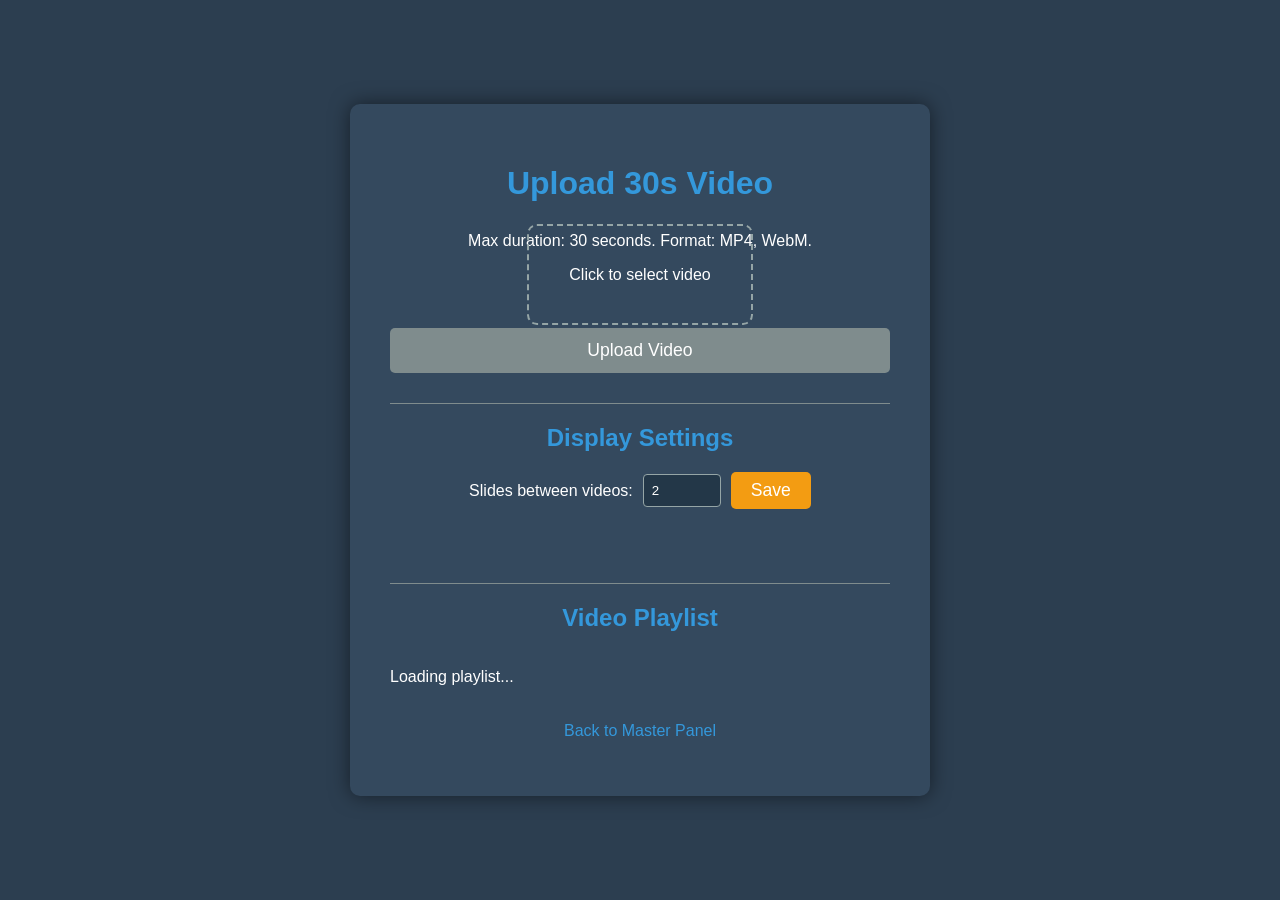
<file: upload_video.html>
<!DOCTYPE html>
<html lang="en">

<head>
    <meta charset="UTF-8">
    <meta name="viewport" content="width=device-width, initial-scale=1.0">
    <title>Upload Video</title>
    <style>
        body {
            font-family: Arial, sans-serif;
            background-color: #2c3e50;
            color: white;
            display: flex;
            flex-direction: column;
            align-items: center;
            justify-content: center;
            height: 100vh;
            margin: 0;
        }

        .container {
            background-color: #34495e;
            padding: 40px;
            border-radius: 10px;
            box-shadow: 0 0 20px rgba(0, 0, 0, 0.5);
            text-align: center;
            width: 100%;
            max-width: 500px;
        }

        h1 {
            color: #3498db;
            margin-bottom: 30px;
        }

        .upload-area {
            border: 2px dashed #95a5a6;
            padding: 40px;
            border-radius: 10px;
            margin-bottom: 20px;
            cursor: pointer;
            transition: all 0.3s;
        }

        .upload-area:hover {
            border-color: #3498db;
            background-color: rgba(52, 152, 219, 0.1);
        }

        input[type="file"] {
            display: none;
        }

        .btn {
            background-color: #27ae60;
            color: white;
            border: none;
            padding: 12px 30px;
            font-size: 1.1em;
            border-radius: 5px;
            cursor: pointer;
            width: 100%;
            transition: background-color 0.3s;
        }

        .btn:disabled {
            background-color: #7f8c8d;
            cursor: not-allowed;
        }

        .btn:hover:not(:disabled) {
            background-color: #2ecc71;
        }

        .status {
            margin-top: 20px;
            font-weight: bold;
            min-height: 24px;
        }

        .error {
            color: #e74c3c;
        }

        .success {
            color: #2ecc71;
        }

        #preview-video {
            width: 100%;
            margin-top: 20px;
            border-radius: 5px;
            display: none;
        }

        .playlist-item {
            display: flex;
            justify-content: space-between;
            align-items: center;
            background-color: #233748;
            padding: 10px;
            border-radius: 5px;
            margin-bottom: 10px;
            border: 1px solid #4a6572;
        }

        .playlist-item a {
            color: #3498db;
            text-decoration: none;
            word-break: break-all;
        }

        .btn-delete {
            background-color: #e74c3c;
            color: white;
            border: none;
            padding: 5px 10px;
            border-radius: 3px;
            cursor: pointer;
        }

        .btn-delete:hover {
            background-color: #c0392b;
        }
    </style>
</head>

<body>

    <div class="container">
        <h1>Upload 30s Video</h1>
        <p>Max duration: 30 seconds. Format: MP4, WebM.</p>

        <form id="upload-form">
            <label class="upload-area" for="video-file">
                <span id="file-label">Click to select video</span>
                <input type="file" id="video-file" accept="video/*" required>
            </label>

            <video id="preview-video" controls></video>

            <div id="status-msg" class="status"></div>

            <button type="submit" id="upload-btn" class="btn" disabled>Upload Video</button>
        </form>

        <div class="settings-section" style="margin-top: 30px; border-top: 1px solid #7f8c8d; padding-top: 20px;">
            <h2 style="color: #3498db; font-size: 1.5em; margin-top: 0;">Display Settings</h2>
            <div style="display: flex; align-items: center; justify-content: center; gap: 10px; margin-bottom: 10px;">
                <label for="slides-between">Slides between videos:</label>
                <input type="number" id="slides-between" min="1" max="20" value="2" style="width: 60px; padding: 8px; border-radius: 4px; border: 1px solid #95a5a6; background: #233748; color: white;">
                <button id="save-settings-btn" class="btn" style="width: auto; padding: 8px 20px; background-color: #f39c12;">Save</button>
            </div>
            <div id="settings-status" class="status"></div>
        </div>

        <div class="playlist-section" style="margin-top: 30px; border-top: 1px solid #7f8c8d; padding-top: 20px;">
            <h2 style="color: #3498db; font-size: 1.5em; margin-top: 0;">Video Playlist</h2>
            <div id="playlist-container" style="text-align: left; max-height: 200px; overflow-y: auto; padding-right: 10px;">
                <p>Loading playlist...</p>
            </div>
        </div>

        <p style="margin-top:20px;"><a href="master_input.html" style="color: #3498db; text-decoration: none;">Back to
                Master Panel</a></p>
    </div>

    <script type="module" src="upload_video_script.js"></script>
</body>

</html>
</file>
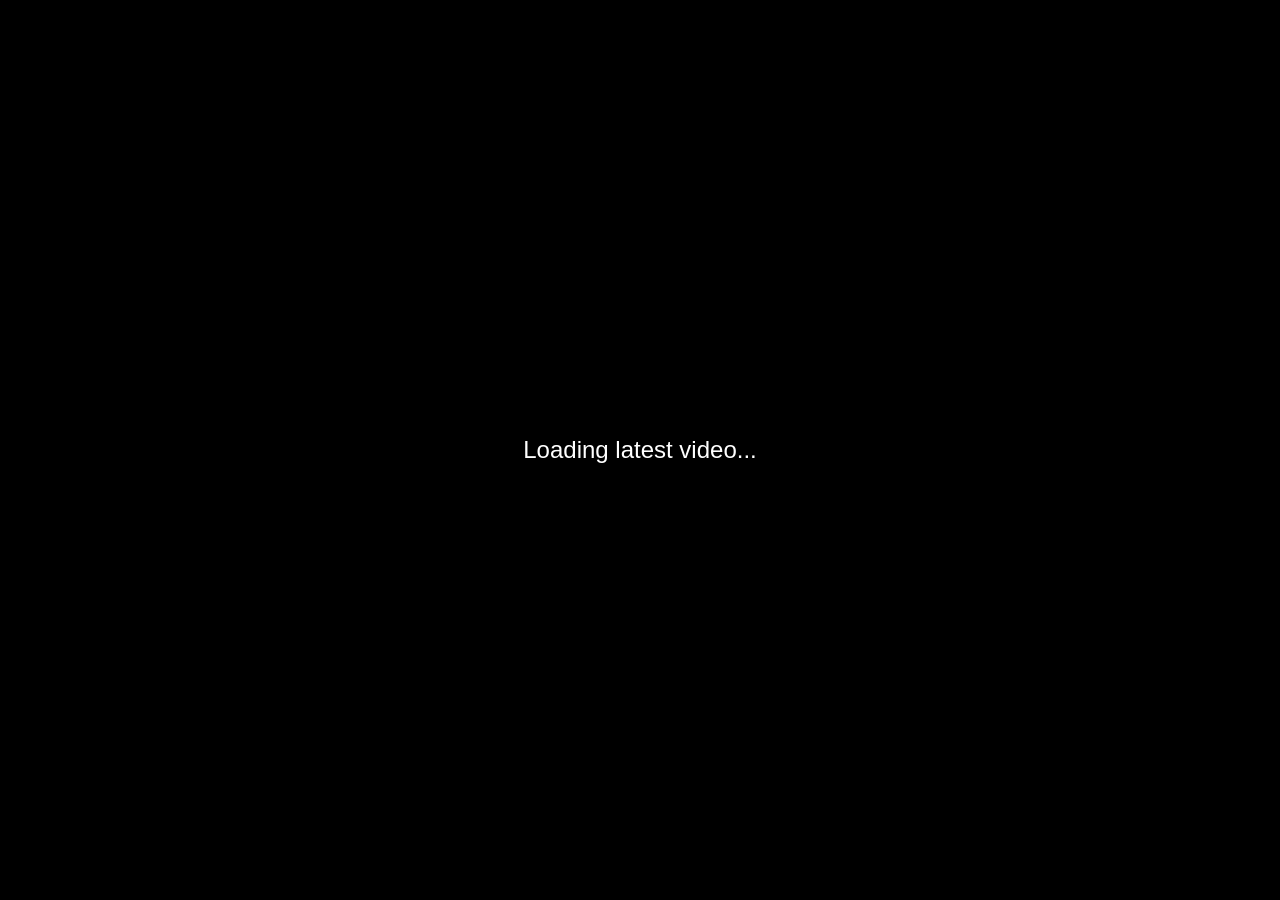
<file: video_display.html>
<!DOCTYPE html>
<html lang="en">
<head>
    <meta charset="UTF-8">
    <meta name="viewport" content="width=device-width, initial-scale=1.0">
    <title>Video Display</title>
    <style>
        body, html {
            margin: 0;
            padding: 0;
            width: 100%;
            height: 100%;
            overflow: hidden;
            background-color: #000;
            display: flex;
            justify-content: center;
            align-items: center;
        }

        #video-player {
            width: 100%;
            height: 100%;
            object-fit: contain; /* Preserve aspect ratio */
        }

        .loading-overlay {
            position: absolute;
            color: white;
            font-family: Arial, sans-serif;
            font-size: 1.5rem;
            z-index: 10;
        }
    </style>
</head>
<body>
    <div id="loading" class="loading-overlay">Loading latest video...</div>
    <video id="video-player" autoplay playsinline></video>

    <script type="module">
        import { getVideos } from './supabase.js';

        document.addEventListener('DOMContentLoaded', async () => {
            const videoPlayer = document.getElementById('video-player');
            const loading = document.getElementById('loading');

            const continueCycle = () => {
                const nextSlide = localStorage.getItem('next_schedule_slide') || 'display_lhr_kc.html';
                window.location.href = nextSlide;
            };

            // Fetch playlist
            try {
                const result = await getVideos();
                if (result.success && result.data && result.data.length > 0) {
                    const playlist = result.data;
                    let currentIndex = parseInt(localStorage.getItem('current_video_index') || '0', 10);
                    
                    if (currentIndex >= playlist.length || isNaN(currentIndex)) {
                        currentIndex = 0;
                    }

                    const videoToPlay = playlist[currentIndex];
                    videoPlayer.src = videoToPlay.public_url;
                    videoPlayer.style.display = 'block';
                    loading.style.display = 'none';
                    
                    // Increment and save index for next time
                    localStorage.setItem('current_video_index', (currentIndex + 1).toString());

                    // Configure player to return to standard cycle when video finishes
                    videoPlayer.onended = continueCycle;
                    
                    // Force play
                    videoPlayer.play().catch(e => {
                        console.warn('Autoplay prevented:', e);
                        loading.textContent = 'Autoplay prevented. Redirecting...';
                        loading.style.display = 'block';
                        setTimeout(continueCycle, 3000);
                    });

                    // Safeguard: if video is very long or gets stuck, max 35 seconds
                    setTimeout(continueCycle, 35000);

                } else {
                    console.warn('No videos in playlist.');
                    loading.textContent = 'No videos available. Returning to cycle...';
                    setTimeout(continueCycle, 3000);
                }
            } catch (error) {
                console.error('Error in video display:', error);
                loading.textContent = 'Error loading video. Returning to cycle...';
                setTimeout(continueCycle, 3000);
            }
        });
    </script>
</body>
</html>
</file>
<file: display_style.css>
/* Railway Announcement Styles */
/* .railway-announcement {
    position: absolute;
    top: 20px;
    left: 50%;
    transform: translateX(-50%);
    background-color: #ffff00ca;
    color: #000000;
    padding: 15px 25px;
    border-radius: 8px;
    box-shadow: 0 4px 12px rgba(255, 255, 0, 0.3);
    z-index: 1000;
    max-width: 90%;
    text-align: center;
    font-family: "Noto Nastaliq Urdu", serif;
    font-size: 1.2em;
    font-weight: bold;
    border: 3px solid #ffcc00;
    animation: announcementGlow 2s infinite ease-in-out;
}

.announcement-content {
    line-height: 1.8;
}

@keyframes announcementGlow {
    0%, 100% { box-shadow: 0 4px 12px rgba(255, 255, 0, 0.3); }
    50% { box-shadow: 0 6px 20px rgba(255, 255, 0, 0.6); }
} */

html, body {
    height: 100%; /* Ensure body can fill the viewport height */
}
body {
    font-family: "Poppins", "Roboto", sans-serif;
    font-weight: 800;
    font-style: normal;
    margin: 0;
    padding: 20px;
    color: #f0f0f0; /* Light text for dark themes */
    font-size: 16px; /* Base font size for projector readability */
    line-height: 1.6;
    background-color: #000000; /* Shine Black Background */
    padding-bottom: 60px; /* Add padding to the bottom of the body to make space for the footer */
    animation: slideIn 1s ease-in-out;
}

/* Remove incorrect @font-face and rely on the link tag in HTML */

@keyframes slideIn {
    from {
        transform: translateX(-100%);
    }
    to {
        transform: translateX(0);
    }
}

@keyframes slideOut {
    from {
        transform: translateX(0);
    }
    to {
        transform: translateX(100%);
    }
}

h1 { /* General H1 for the page title, not inside a theme */
    text-align: center;
    font-size: 2.0em; /* Large main heading */
    margin-bottom: 30px;
    font-weight: 600;
    color: yellow; /* Changed to yellow */
    animation: subtleGlowFooter 2s infinite ease-in-out; /* Apply yellow glow */
    
    /* Flex layout to position title and time */
    display: flex;
    justify-content: space-between;
    align-items: baseline; /* Align based on text baseline */
    flex-wrap: wrap; 
    padding-bottom: 10px; 
    border-bottom: 1px solid #333; 
    margin-bottom: 25px; 
}

/* Span for the main title text, if needed for alignment */
#page-title-text { 
    margin-right: auto; /* Push date/time to the right */
}

.current-datetime-display {
    /* font-size is removed to inherit from h1 */
    font-weight: normal;
    /* color is inherited from h1 */
    margin-left: 20px; 
    white-space: nowrap; 
    flex-shrink: 0; 
}

.display-container {
    display: flex;
    flex-direction: row;
    gap: 30px; /* Generous gap between sections */
    width: 100%;
    max-width: 2400px; /* Allow for very wide projector screens */
    margin: 0 auto;
}

.route-section {
    flex: 1 1 48%; /* Each section takes roughly half the space */
    padding: 25px;
    border-radius: 10px;
    box-shadow: 0 5px 15px rgba(0,0,0,0.4);
    display: flex;
    flex-direction: column; /* Ensure table wrapper can grow */
    min-width: 400px; /* Minimum width before stacking (if media query added) */
}

.route-section h2 {
    font-size: 1.5rem; /* Large section headings */
    margin-top: 0;
    margin-bottom: 20px;
    padding-bottom: 10px;
    font-weight: 500;
    display: flex;
    justify-content: space-between; 
    align-items: center;
}

.en-text {
    text-align: left;
}

.ur-text {
    text-align: right;
    font-family: 'Noto Nastaliq Urdu', 'Jameel Noori Nastaleeq', 'Urdu Typesetting', Arial, sans-serif;
    font-size: 1.2em;
    font-weight: 700;
    margin-right: 10px;
    line-height: 1.8;
    color: #ffff99; /* Lighter yellow for better contrast */
    text-shadow: 0 0 5px rgba(255, 255, 0, 0.5); /* Add subtle glow for better visibility */
    letter-spacing: 0.5px;
}

.route-section h2 .arrow { 
    font-size: 0.8em; 
    margin: 0 10px; 
}


.table-wrapper {
    flex-grow: 1; 
    overflow-y: auto; 
    border-radius: 6px; 
}

table {
    width: 100%;
    border-collapse: collapse;
    font-size: 1.1em; 
}

th, td {
    padding: 12px 15px; 
    text-align: left;
    vertical-align: middle;
    border-bottom-width: 2px;
    border-bottom-style: solid;
    font-weight: bold;
    font-size: 1.5em;
    color: yellow;
}

/* Style for train name cells with Urdu font */
.animated-train-name {
    font-family: 'Noto Nastaliq Urdu', 'Jameel Noori Nastaleeq', 'Urdu Typesetting', Arial, sans-serif;
    font-size: 1.2em;
    font-weight: 700;
    line-height: 1.8;
    color: #ffff99; /* Lighter yellow for better contrast */
    text-shadow: 0 0 5px rgba(255, 255, 0, 0.5); /* Add subtle glow for better visibility */
    letter-spacing: 0.5px;
}

/* Additional styling for cells with Urdu text
.urdu-text-cell {
    font-family: 'Noto Nastaliq Urdu', 'Jameel Noori Nastaleeq', 'Urdu Typesetting', Arial, sans-serif !important;
    font-size: 1.3em !important;
    font-weight: 700 !important;
    line-height: 2.0 !important;
    padding-right: 15px !important;
    color: #ffff99 !important;
    text-shadow: 0 0 6px rgba(255, 255, 0, 0.6) !important; /* Enhanced glow for better visibility 
    letter-spacing: 0.8px !important;
} */

thead th {
    font-weight: 600; 
    font-size: 1.2em;
    white-space: nowrap; 
    position: sticky; 
    top: 0; 
    z-index: 10;
}

tbody tr:last-child td {
    border-bottom: none; 
}

/* --- Departures Theme (Green) --- */
.departures-theme {
    background-color: #004d00; 
}
.departures-theme h2 { 
    color: yellow; 
    border-bottom-color: #38761d; 
}
.departures-theme thead th {
    background-color: #004d00; 
    color: #b0ffb0; 
}
.departures-theme th, .departures-theme td {
    border-color: #006d00; 
    color: #e6ffe6; 
}
.departures-theme tbody tr:nth-child(even) {
    background-color: #005500; 
}
.departures-theme tbody tr:hover {
    background-color: #006600; 
}
.departures-theme .action-btn {
    color: #003300; 
    border: none;
    padding: 6px 10px;
    font-size: 0.9em;
    border-radius: 4px;
    cursor: pointer;
    margin: 0 3px;
    transition: background-color 0.2s, transform 0.1s ease;
}
.departures-theme .edit-btn { background-color: #90ee90; } 
.departures-theme .edit-btn:hover { background-color: #77dd77; transform: translateY(-1px); }
.departures-theme .remove-btn { background-color: #ff7777; color: #330000; } 
.departures-theme .remove-btn:hover { background-color: #ff5555; transform: translateY(-1px); }


/* --- Arrivals Theme (Blue) --- */
.arrivals-theme {
    background-color: #003366; 
}
.arrivals-theme h2 { 
    color: yellow; 
    border-bottom-color: #002244; 
}
.arrivals-theme thead th {
    background-color: #003366; 
    color: #cceeff; 
}
.arrivals-theme th, .arrivals-theme td {
    border-color: #0055aa; 
    color: #e0f7ff; 
}
.arrivals-theme tbody tr:nth-child(even) {
    background-color: #004077; 
}
.arrivals-theme tbody tr:hover {
    background-color: #005099; 
}
.arrivals-theme .action-btn {
    color: #002244;  
    border: none;
    padding: 6px 10px;
    font-size: 0.9em;
    border-radius: 4px;
    cursor: pointer;
    margin: 0 3px;
    transition: background-color 0.2s, transform 0.1s ease;
}
.arrivals-theme .edit-btn { background-color: #add8e6; } 
.arrivals-theme .edit-btn:hover { background-color: #99ccdd; transform: translateY(-1px); }
.arrivals-theme .remove-btn { background-color: #ff7777; color: #330000; } 
.arrivals-theme .remove-btn:hover { background-color: #ff5555; transform: translateY(-1px); }

/*.status-highlight td {
    background-color: red !important;*/
/* } */
/* General Status Styles */
.status-on-time { color: #2ecc71; } /* Emerald Green */
.status-late { color: #e74c3c; } /* Alizarin Red */
.status-before { color: #3498db; } /* Peter River Blue */
.status-cancelled-row td { color: yellow !important; } /* Red */
.status-departed-row td { color: yellow !important; } /* Red */
.status-arrived-row td { color: yellow !important; } /* Red */
/* Footer Styling */
.footer {
    text-align: center;
    padding: 15px;
    margin-top: 25px; 
    background-color: #0f0f0f; 
    color: #999; 
    font-size: 0.9em;
    border-top: 1px solid #333333; 
    width: 100%;
    box-sizing: border-box;
    position: relative; 
    bottom: 0;
    left: 0;
    color: yellow; /* Changed to yellow */
    animation: subtleGlowFooter 2s infinite ease-in-out; /* Added animation */
}

/* Animation Keyframes */
@keyframes subtleGlowFooter { /* Define glow animation for footer */
    0%, 100% {
        text-shadow: 0 0 3px rgba(255, 255, 0, 0.4);
    }
    50% {
        text-shadow: 0 0 8px rgba(255, 255, 0, 0.8);
    }
}

@keyframes subtleGlow { /* Existing glow for train name - can be kept or merged if identical */
    0%, 100% {
        text-shadow: 0 0 4px rgba(255, 255, 224, 0.2), 0 0 6px rgba(255, 255, 224, 0.2);
    }
    50% {
        text-shadow: 0 0 8px rgba(255, 255, 224, 0.5), 0 0 12px rgba(255, 255, 224, 0.5);
    }
}

/* @keyframes statusColorPulseDeparture {
    0%, 100% {
        color: #e6ffe6; 
    }
    50% {
        color: #c0ffc0; 
    }
}

@keyframes statusColorPulseArrival {
    0%, 100% {
        color: #e0f7ff; 
    }
    50% {
        color: #d0f0ff; 
    }
} */

@keyframes subtleGlowStatusDeparture {
    0%, 100% {
        text-shadow: 0 0 4px rgba(144, 238, 144, 0.3), 0 0 6px rgba(144, 238, 144, 0.3); /* Light green glow */
    }
    50% {
        text-shadow: 0 0 8px rgba(144, 238, 144, 0.6), 0 0 12px rgba(144, 238, 144, 0.6);
    }
}

@keyframes subtleGlowStatusArrival {
    0%, 100% {
        text-shadow: 0 0 4px rgba(173, 216, 230, 0.3), 0 0 6px rgba(173, 216, 230, 0.3); /* Light blue glow */
    }
    50% {
        text-shadow: 0 0 8px rgba(173, 216, 230, 0.6), 0 0 12px rgba(173, 216, 230, 0.6);
    }
}


/* Animation Classes (to be applied by JavaScript) */
/* .animated-train-name {
    animation: subtleGlow 3s infinite ease-in-out;
} */

/* .departures-theme .animated-status {
    animation: subtleGlowStatusDeparture 2.5s infinite ease-in-out;
}

.arrivals-theme .animated-status {
    animation: subtleGlowStatusArrival 2.5s infinite ease-in-out;
} */


/* Responsive adjustments for smaller screens */
@media (max-width: 1024px) { 
    .display-container {
        flex-direction: column;
        gap: 25px; 
    }
    .route-section {
        flex-basis: auto; 
        min-width: unset; 
    }
     h1 { font-size: 2.2em; }
    .route-section h2 { font-size: 1.8em; }
    table { font-size: 1em; }
    thead th { font-size: 1.1em; }
    .footer { font-size: 0.85em; padding: 10px; }
}

@media (max-width: 768px) {
    body { padding: 15px; padding-bottom: 50px; } 
    h1 { font-size: 2em; }
    .route-section h2 { font-size: 1.6em; }
    .route-section { padding: 20px; }
    th, td { padding: 10px 12px; }
    table { font-size: 0.95em; }
    thead th { font-size: 1em; }
    .footer { font-size: 0.8em; }
}

@media (max-width: 480px) {
    body { padding: 10px; padding-bottom: 40px; } 
    h1 { font-size: 1.8em; }
    .route-section h2 { font-size: 1.4em; }
    .route-section { padding: 15px; }
    th, td { padding: 8px 10px; font-size: 0.9em;}
    thead th { font-size: 0.95em; }
    .action-btn { padding: 5px 8px; font-size: 0.8em; }
    .footer { font-size: 0.75em; padding: 8px; }
}

/* Specific media query for 3456 x 691 pixel displays */
@media (width: 3456px) and (height: 691px) {
    body {
        padding: 10px 30px;
        font-size: 18px;
    }
    
    .display-container {
        flex-direction: row;
        gap: 40px;
        max-width: 3400px;
    }
    
    .route-section {
        padding: 20px;
        min-width: 1650px;
    }
    
    h1 {
        font-size: 2.5em;
        margin-bottom: 15px;
    }
    
    .route-section h2 {
        font-size: 2.5em;
        margin-bottom: 15px;
    }
    
    table {
        font-size: 1.2em;
    }
    
    th, td {
        padding: 8px 12px;
        font-size: 1.2em;
        text-align: center;
    }
    
    thead th {
        font-size: 1.3em;
    }
    
    /* Optimize for the short height */
    .table-wrapper {
        max-height: 520px;
    }
    
    /* Make sure Train Name column (which spans 4 cols) has enough space */
    th[colspan="4"] {
        min-width: 800px;
    }
}
</file>
<file: image_display_style.css>
/* Railway Announcement Styles */
.railway-announcement {
    position: absolute;
    top: 50%;
    left: 50%;
    transform: translate(-50%, -50%);
    background-color: #ffff00;
    color: #000000;
    padding: 15px 25px;
    border-radius: 8px;
    box-shadow: 0 4px 12px rgba(255, 255, 0, 0.3);
    z-index: 1000;
    width: 100vw;
    height: 40vh;
    max-width: 100%;
    text-align: center;
    font-family: "Noto Nastaliq Urdu", serif;
    font-size: 2rem;
    font-weight: bold;
    border: 3px solid #ffcc00;
    animation: announcementGlow 2s infinite ease-in-out;
}

.announcement-content {
    line-height: 2.3;

}

@keyframes announcementGlow {
    0%, 100% { box-shadow: 0 4px 12px rgba(255, 255, 0, 0.3); }
    50% { box-shadow: 0 6px 20px rgba(255, 255, 0, 0.6); }
}

/* Independence Day Celebration Styles */
.image-container-celebration{
    display: flex;
    gap: 1rem;
}

.independence-day-celebration {
    text-align: center;
    margin-bottom: 30px;
    animation: celebrationGlow 3s infinite ease-in-out;
}

.flag-container {
    margin-bottom: 20px;
}

.pakistan-flag {
    width: 200px;
    height: auto;
    border-radius: 10px;
    box-shadow: 0 0 25px rgba(255, 255, 255, 0.6);
    animation: flagWave 4s infinite ease-in-out;
}

.independence-text {
    margin-top: 15px;
}

.ur-independence {
    font-size: 2.5em;
    font-weight: bold;
    color: #00ff00;
    font-family: "Noto Nastaliq Urdu", serif;
    text-shadow: 2px 2px 4px rgba(0, 0, 0, 0.8);
    animation: independenceColor 6s infinite;
    margin: 0;
    padding: 10px;
    background: linear-gradient(45deg, rgba(0, 0, 0, 0.7), rgba(0, 100, 0, 0.7));
    border-radius: 15px;
    border: 3px solid #00ff00;
}

@keyframes celebrationGlow {
    0%, 100% { 
        transform: scale(1);
        filter: brightness(1);
    }
    50% { 
        transform: scale(1.02);
        filter: brightness(1.1);
    }
}

@keyframes flagWave {
    0%, 100% { 
        transform: rotateY(0deg);
    }
    50% { 
        transform: rotateY(5deg);
    }
}

@keyframes independenceColor {
    0% { color: #00ff00; border-color: #00ff00; }
    25% { color: #ffffff; border-color: #ffffff; }
    50% { color: #00ff00; border-color: #00ff00; }
    75% { color: #ffff00; border-color: #ffff00; }
    100% { color: #00ff00; border-color: #00ff00; }
}

body {
    background-color: #003300;
    display: flex;
    flex-direction: column;
    justify-content: center;
    align-items: center;
    height: 100vh;
    margin: 0;
}

.image-container {
    position: relative;
    width: 80%;
    max-width: 800px;
    border-radius: 10px;
    overflow: hidden;
    box-shadow: 0 0 20px rgba(144, 238, 144, 0.5), 0 0 40px rgba(144, 238, 144, 0.3), 0 0 60px rgba(144, 238, 144, 0.2);
    animation: glow 2s infinite ease-in-out, pulse 3s infinite ease-in-out;
    margin-top: 20px;
}

img {
    width: 100%;
    height: auto;
    display: block;
}

.welcome-text {
    text-align: center;
    padding: 20px;
}

.welcome-text p {
    margin: 0;
    font-size: 3.0em;
    font-weight: bold;
    animation: color-change 5s infinite;
    font-family: 'Times New Roman', Times, serif;
}

.en-text {
    color: yellow;
}

.ur-text {
    color: yellow;
}

@keyframes color-change {
    0% { color: yellow; }
    25% { color: red; }
    50% { color: green; }
    75% { color: blue; }
    100% { color: purple; }
}

@keyframes glow {
    0% {
        box-shadow: 0 0 20px rgba(144, 238, 144, 0.5), 0 0 40px rgba(144, 238, 144, 0.3), 0 0 60px rgba(144, 238, 144, 0.2);
    }
    50% {
        box-shadow: 0 0 30px rgba(144, 238, 144, 0.8), 0 0 50px rgba(144, 238, 144, 0.5), 0 0 70px rgba(144, 238, 144, 0.3);
    }
    100% {
        box-shadow: 0 0 20px rgba(144, 238, 144, 0.5), 0 0 40px rgba(144, 238, 144, 0.3), 0 0 60px rgba(144, 238, 144, 0.2);
    }
}

@keyframes pulse {
    0% {
        transform: scale(1);
    }
    50% {
        transform: scale(1.05);
    }
    100% {
        transform: scale(1);
    }
}
</file>
